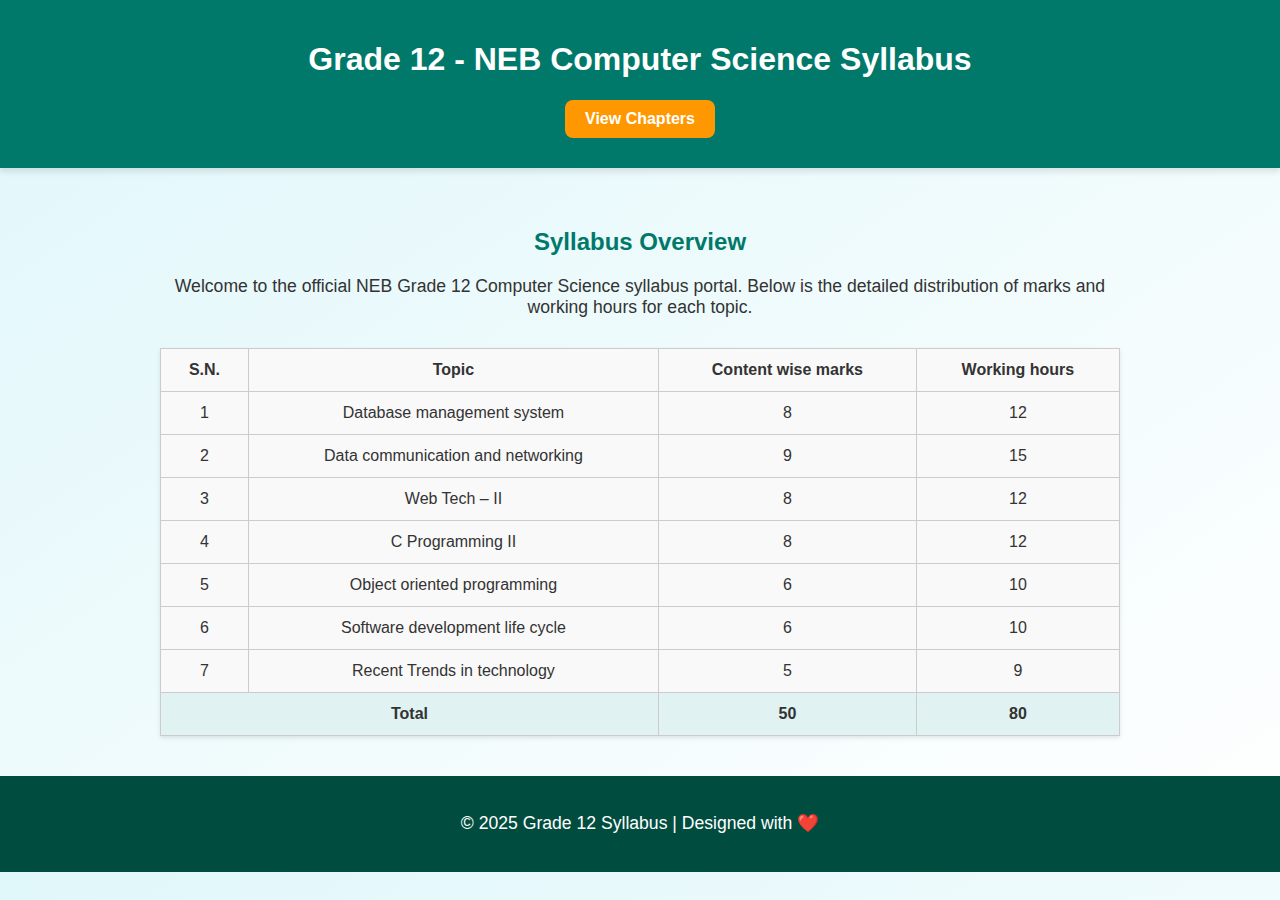
<file: index.html>
<!DOCTYPE html>
<html lang="en">
<head>
    <meta charset="UTF-8">
    <meta name="viewport" content="width=device-width, initial-scale=1.0">
    <title>Grade 12 - NEB Syllabus</title>
    <link rel="stylesheet" href="style.css">
</head>
<body>
    <header>
        <h1>Grade 12 - NEB Computer Science Syllabus</h1>
        <button id="toggleNavBtn">View Chapters</button>
    
        <nav id="mainNav" class="hidden">
            <ul>
                <li><a href="dbms.html">Database Management System</a></li>
                <li><a href="#networking">Data Communication and Networking</a></li>
                <li><a href="#webtech">Web Tech - II</a></li>
                <li><a href="#cprog">C Programming II</a></li>
                <li><a href="#oop">Object Oriented Programming</a></li>
                <li><a href="#sdlc">Software Development Life Cycle</a></li>
                <li><a href="#trends">Recent Trends in Technology</a></li>
            </ul>
        </nav>
    </header>
    

    <main>
        <section id="home">
            <h2>Syllabus Overview</h2>
            <p>Welcome to the official NEB Grade 12 Computer Science syllabus portal. Below is the detailed distribution of marks and working hours for each topic.</p>
            <table>
                <thead>
                    <tr>
                        <th>S.N.</th>
                        <th>Topic</th>
                        <th>Content wise marks</th>
                        <th>Working hours</th>
                    </tr>
                </thead>
                <tbody>
                    <tr><td>1</td><td>Database management system</td><td>8</td><td>12</td></tr>
                    <tr><td>2</td><td>Data communication and networking</td><td>9</td><td>15</td></tr>
                    <tr><td>3</td><td>Web Tech – II</td><td>8</td><td>12</td></tr>
                    <tr><td>4</td><td>C Programming II</td><td>8</td><td>12</td></tr>
                    <tr><td>5</td><td>Object oriented programming</td><td>6</td><td>10</td></tr>
                    <tr><td>6</td><td>Software development life cycle</td><td>6</td><td>10</td></tr>
                    <tr><td>7</td><td>Recent Trends in technology</td><td>5</td><td>9</td></tr>
                    <tr class="highlight"><td colspan="2">Total</td><td>50</td><td>80</td></tr>
                </tbody>
            </table>
        </section>
    </main>

    <footer>
        <p>&copy; 2025 Grade 12 Syllabus | Designed with ❤️</p>
    </footer>
    <script>
        document.addEventListener("DOMContentLoaded", function () {
            const toggleBtn = document.getElementById("toggleNavBtn");
            const nav = document.getElementById("mainNav");
    
            toggleBtn.addEventListener("click", () => {
                nav.classList.toggle("hidden");
                toggleBtn.textContent = nav.classList.contains("hidden") ? "View Chapters" : "Hide Chapters";
            });
        });
    </script>
    
    
</body>
</html>
</file>
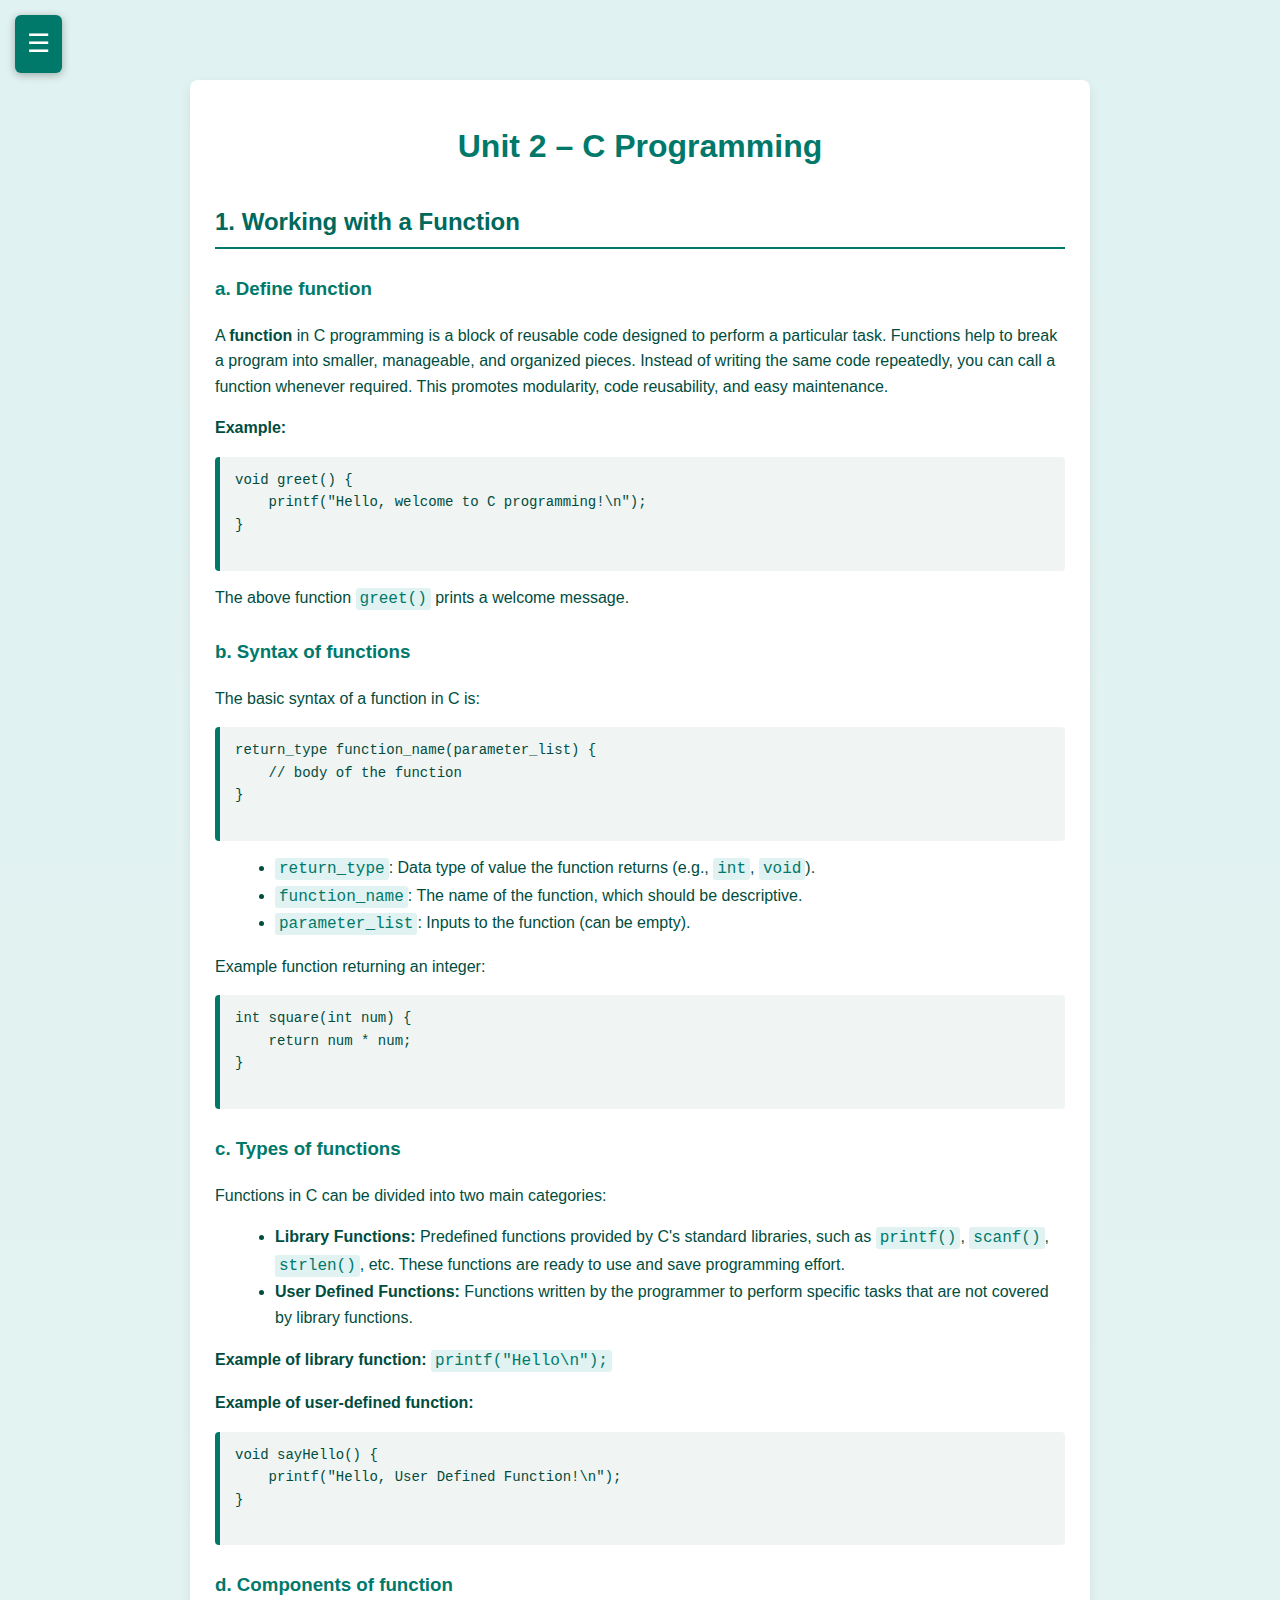
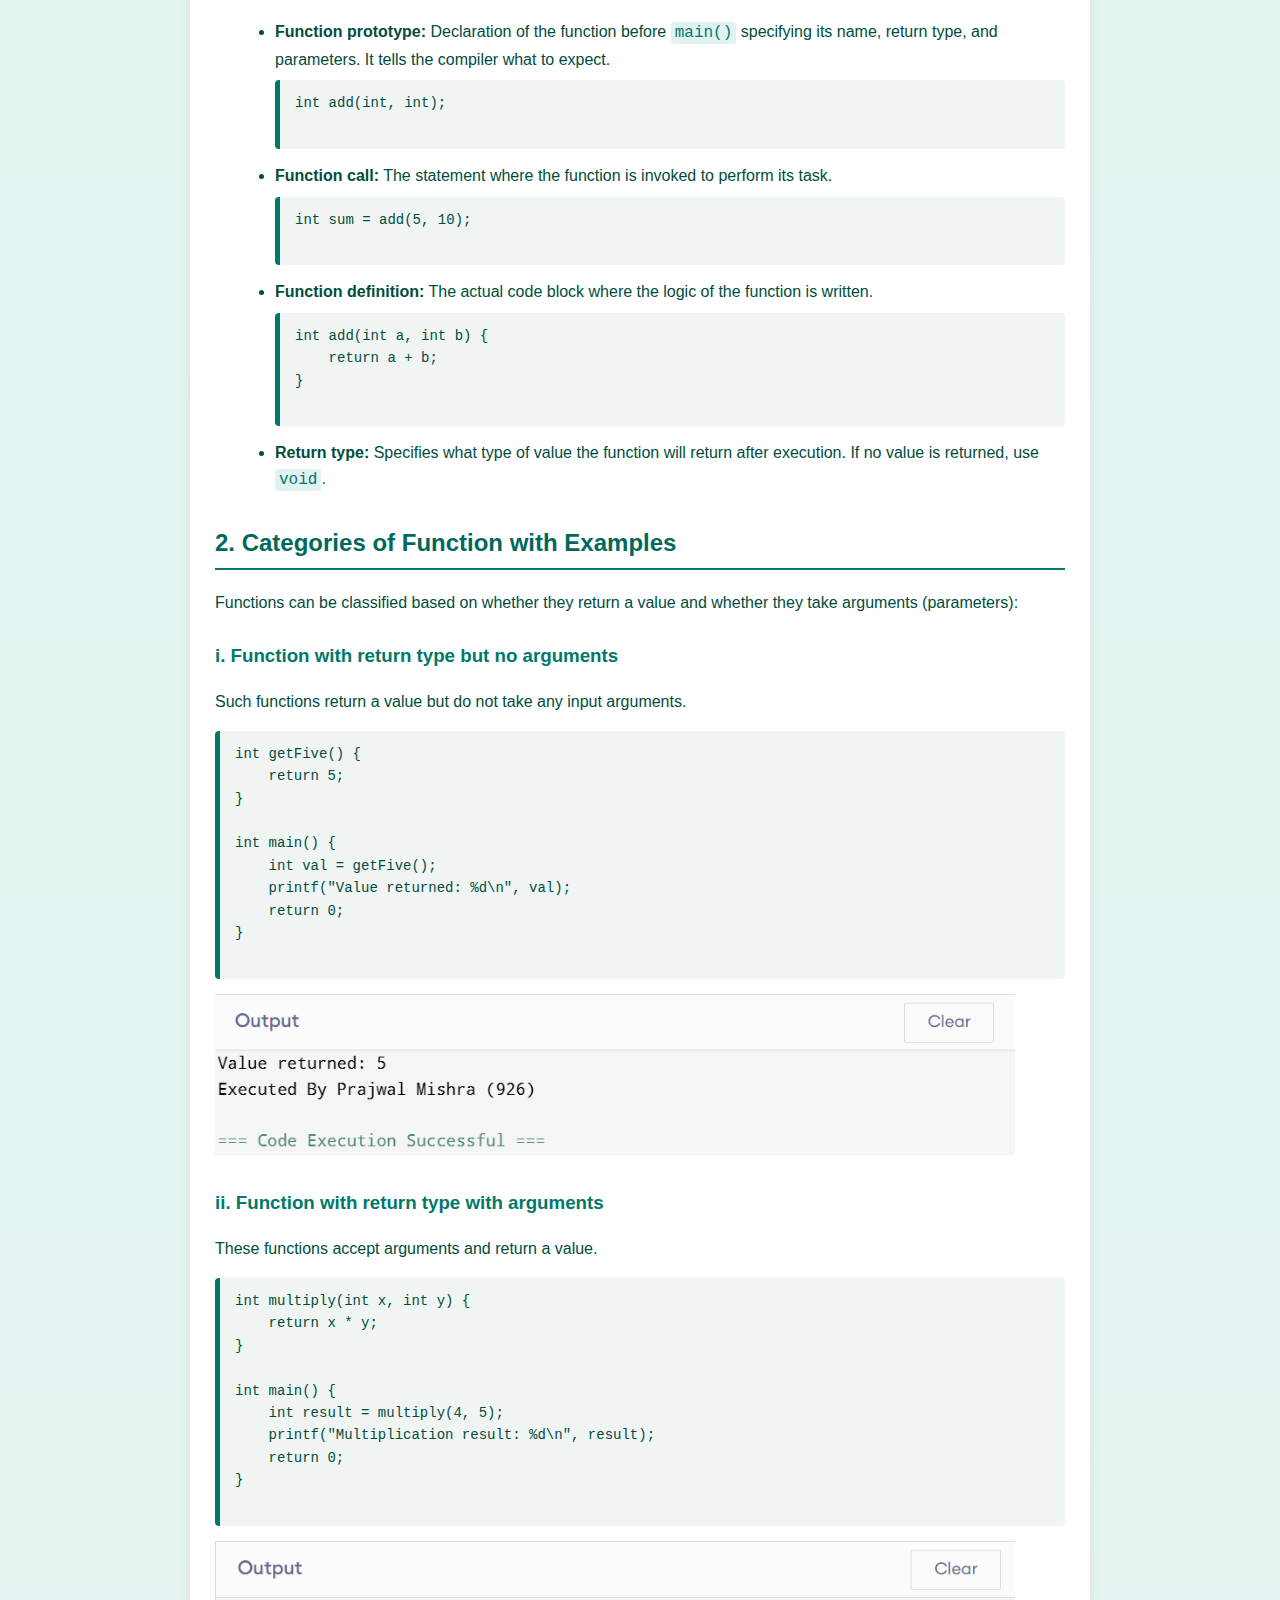
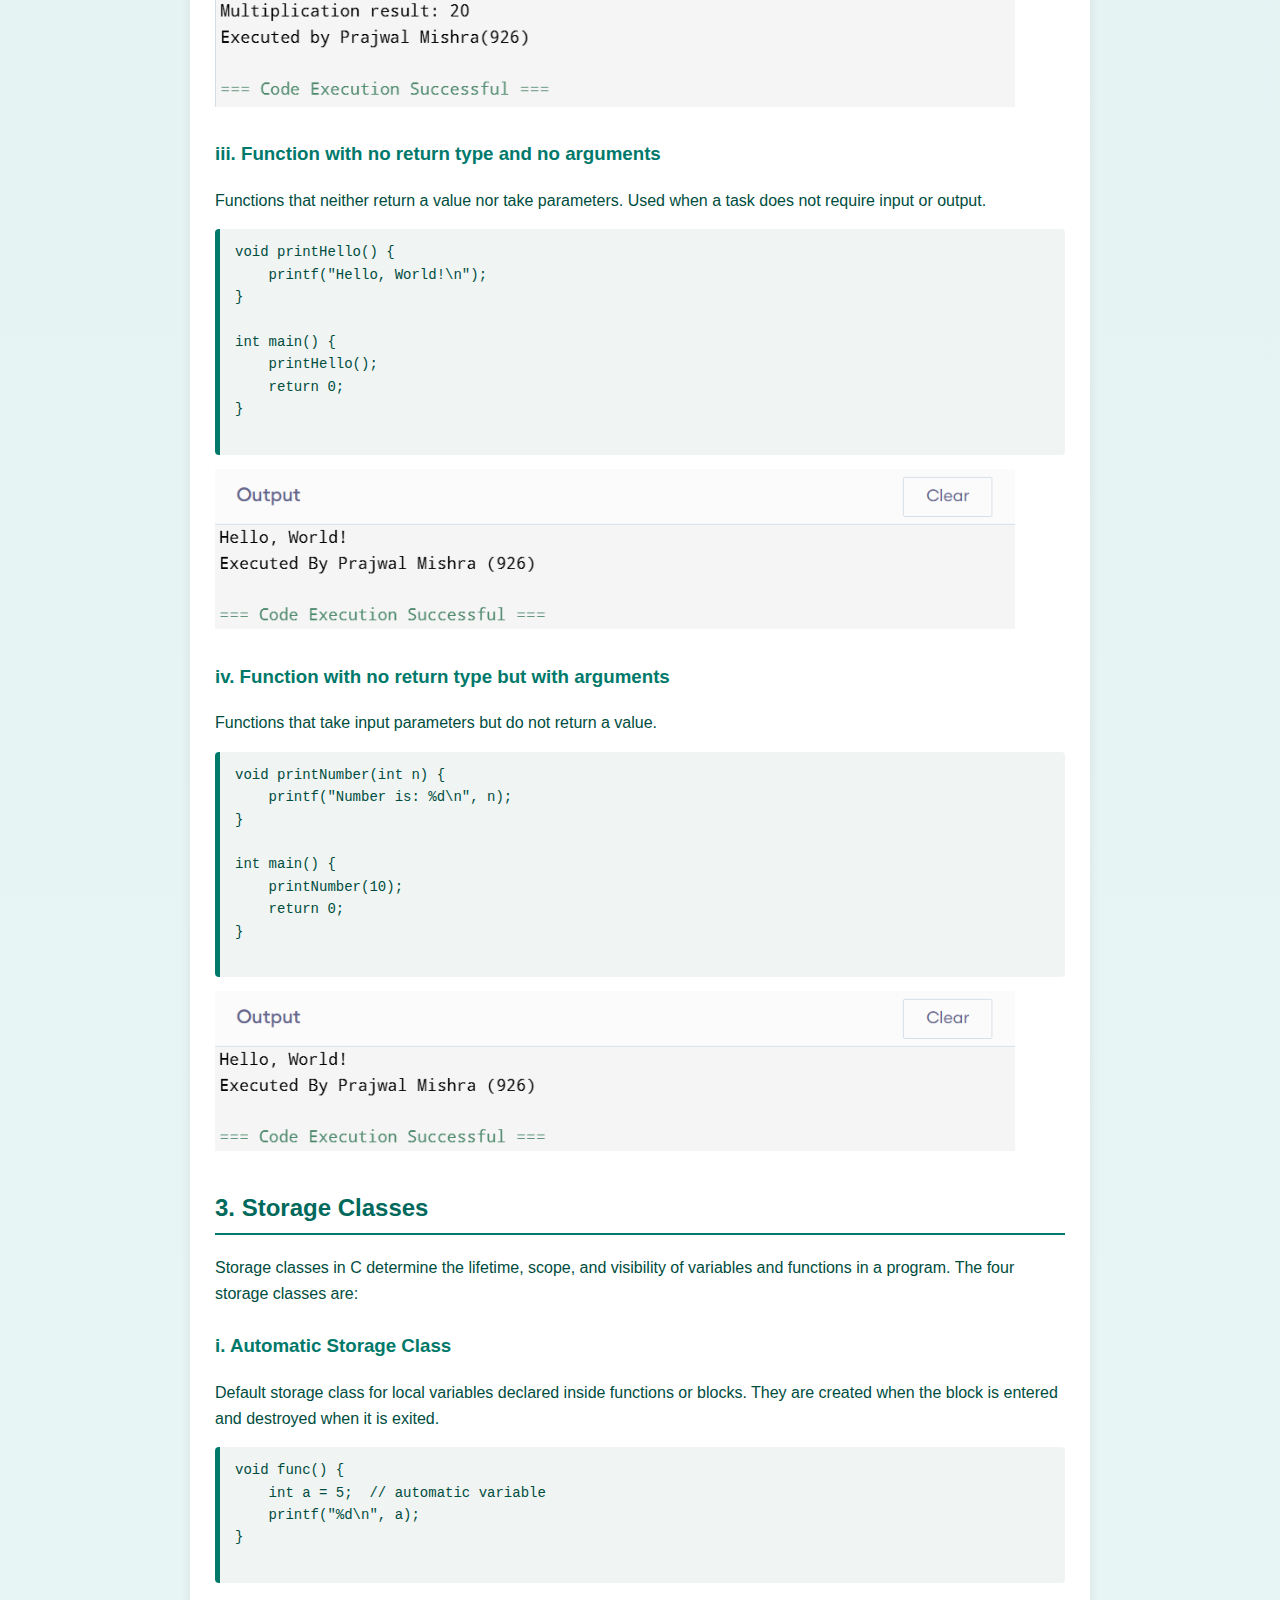
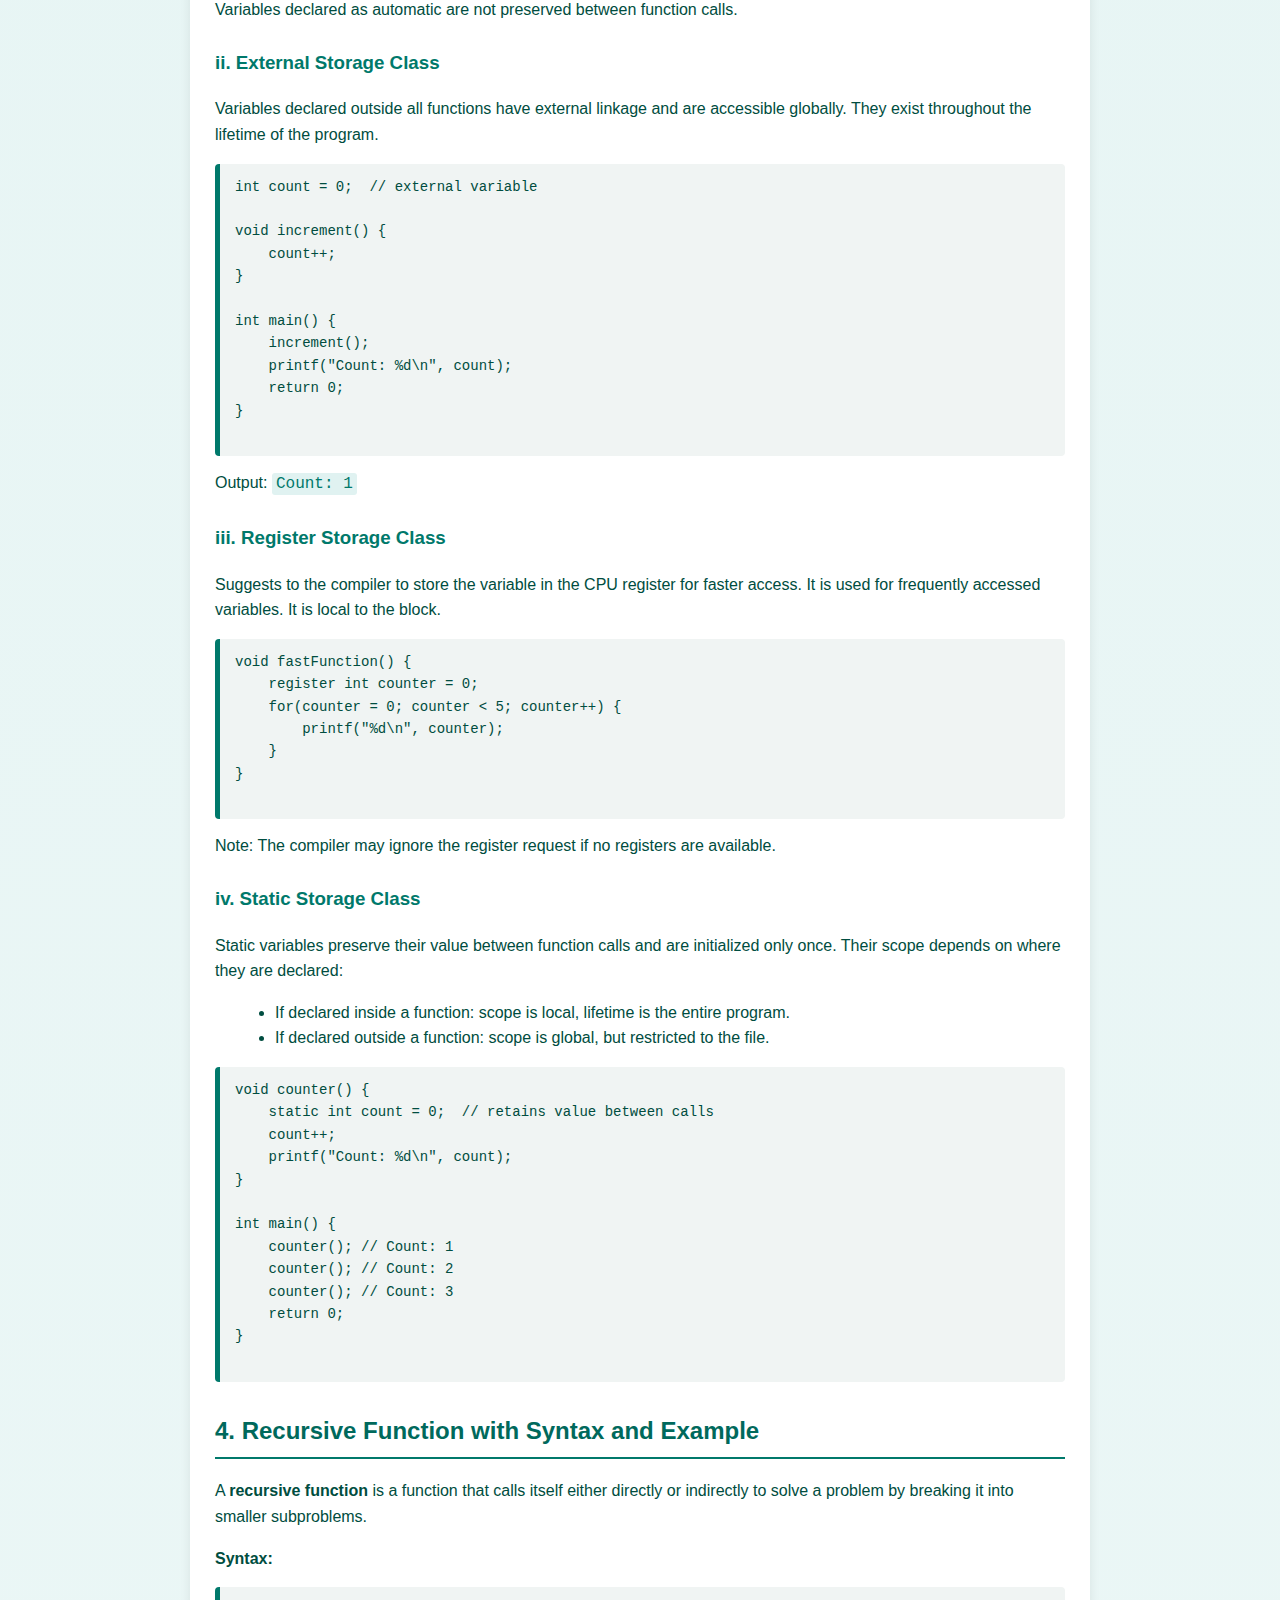
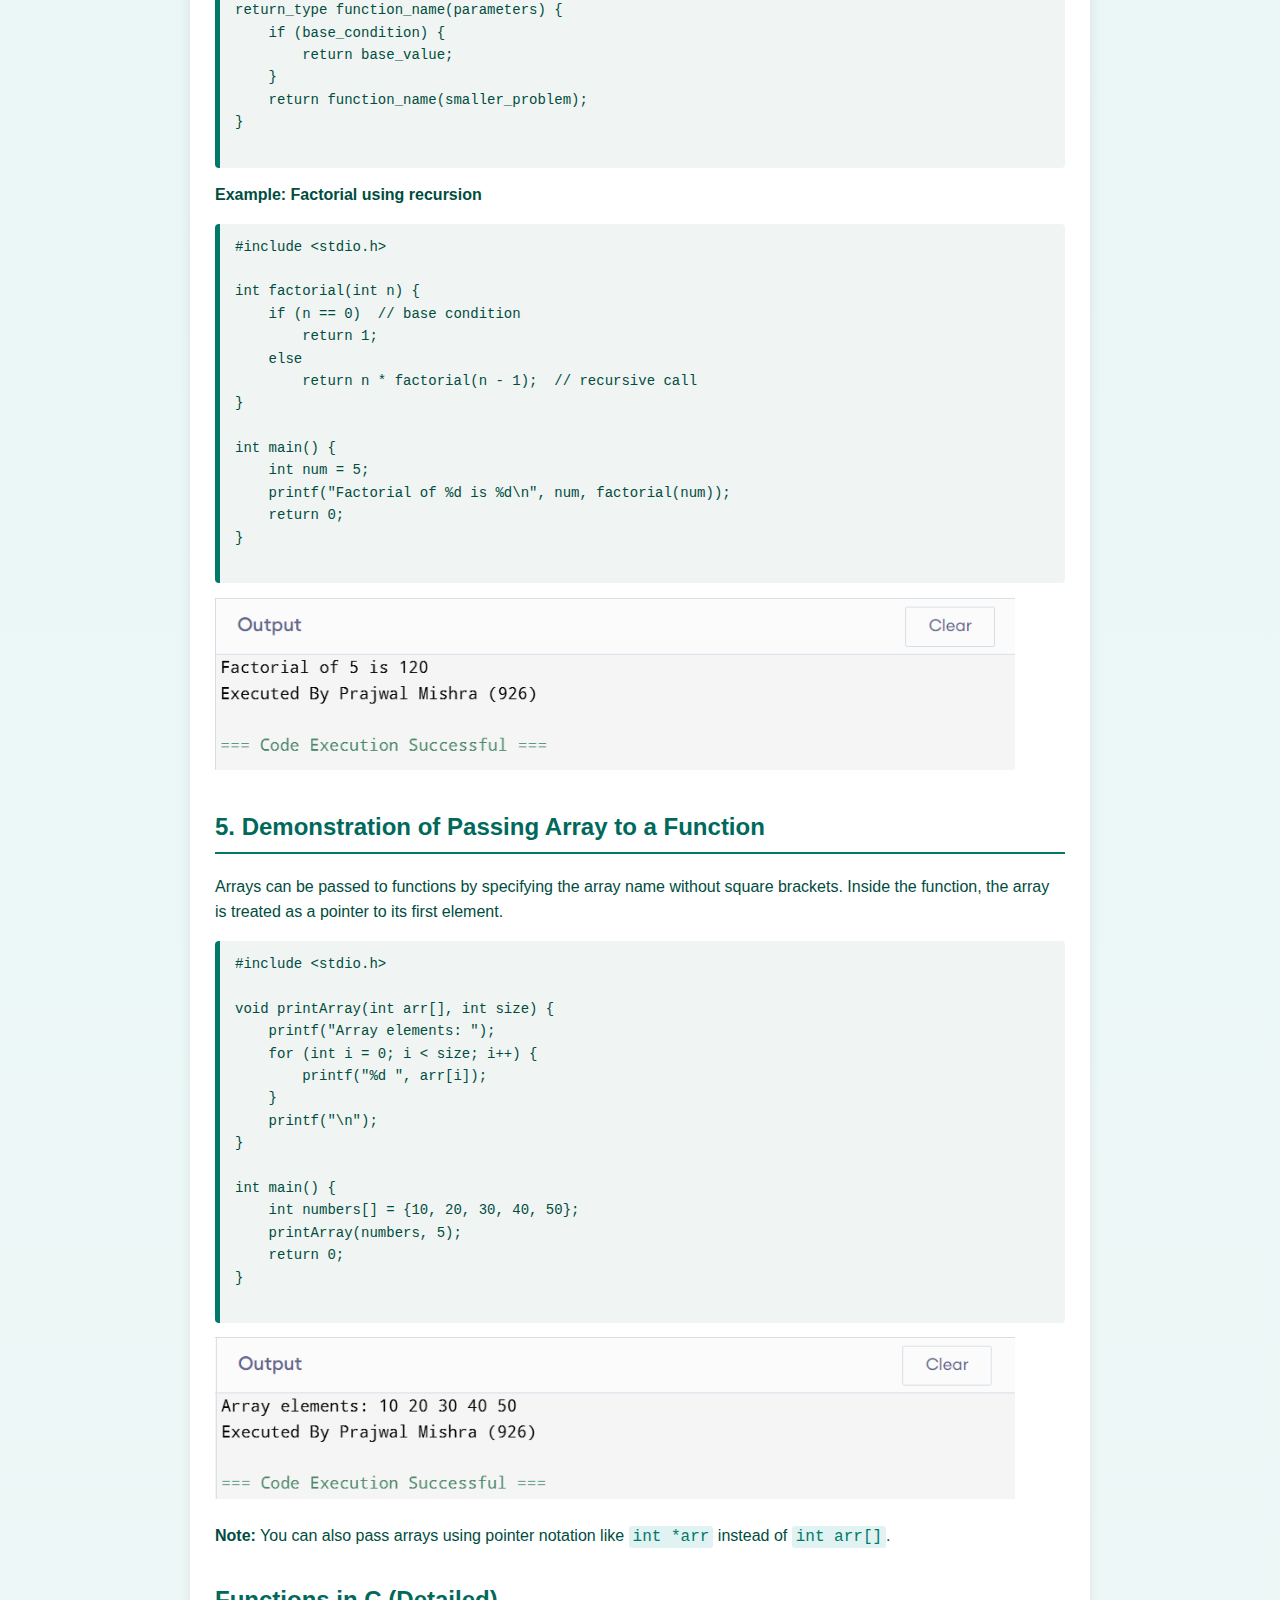
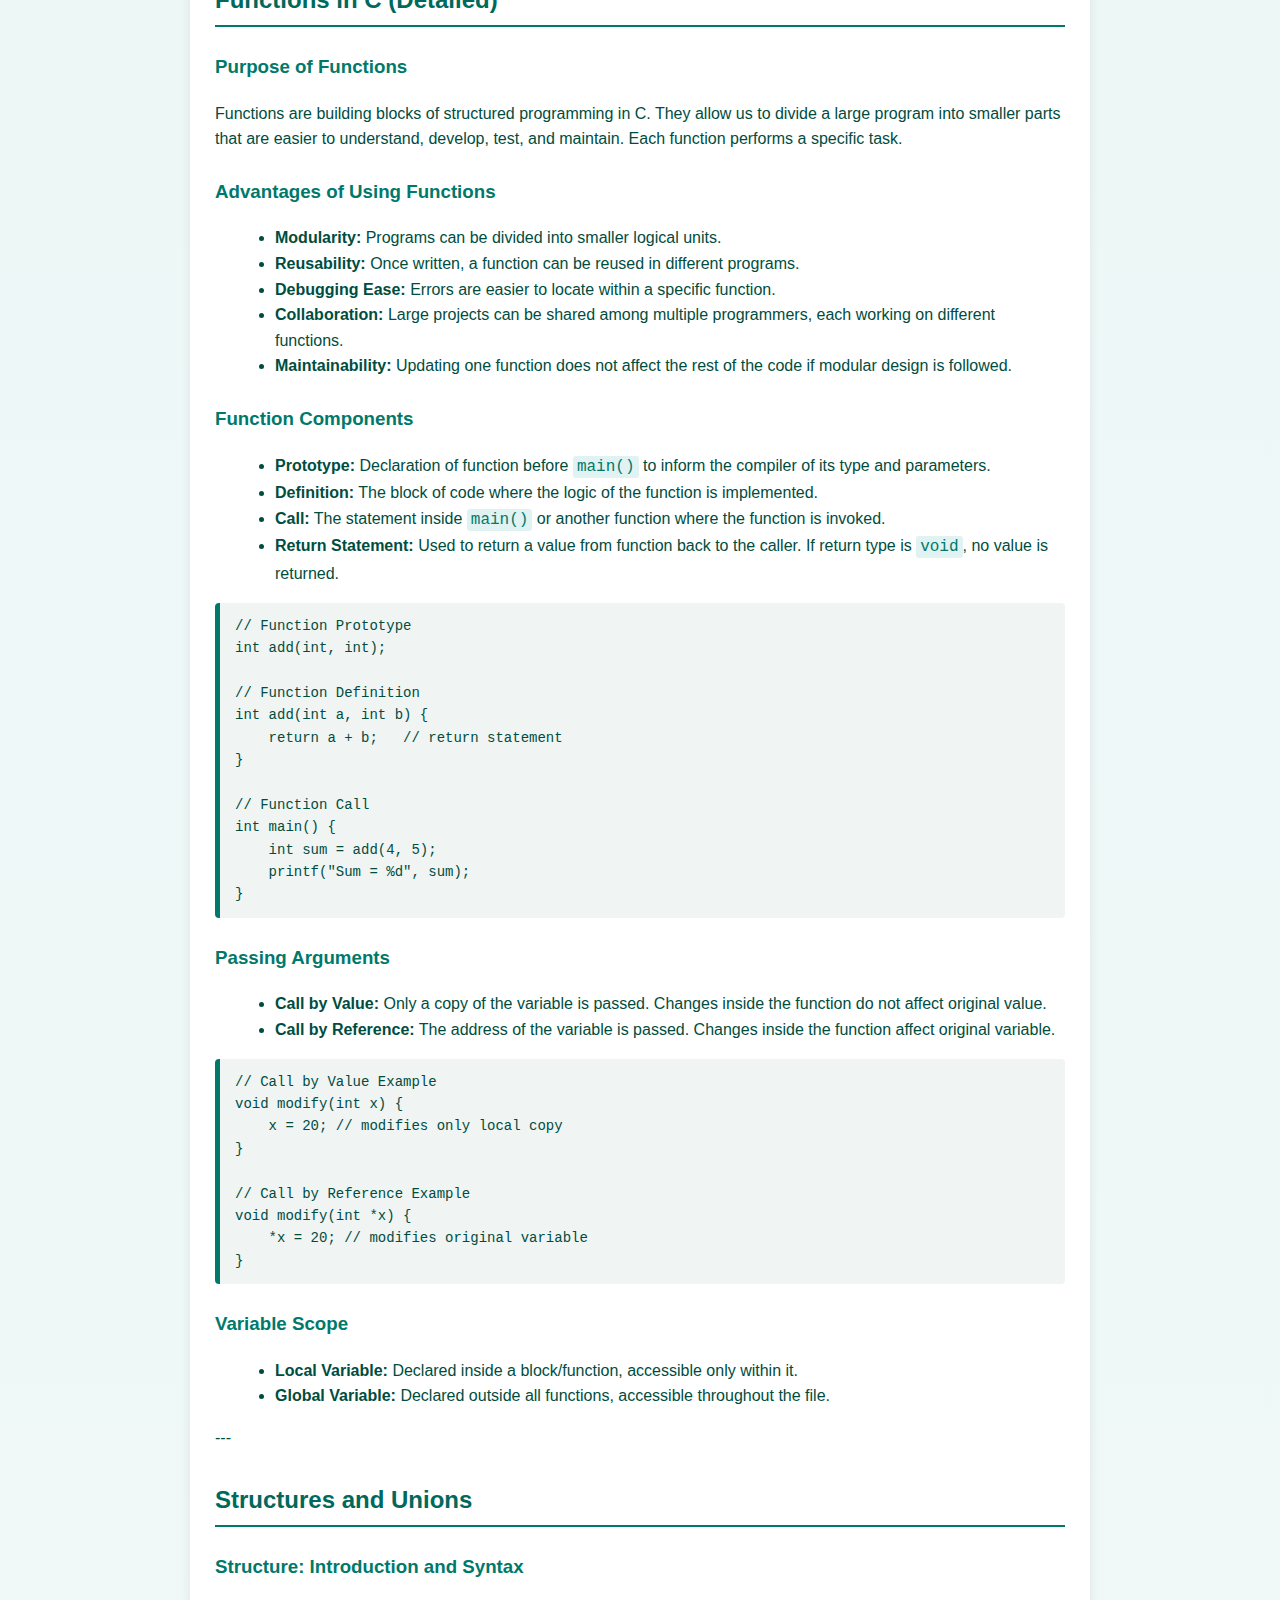
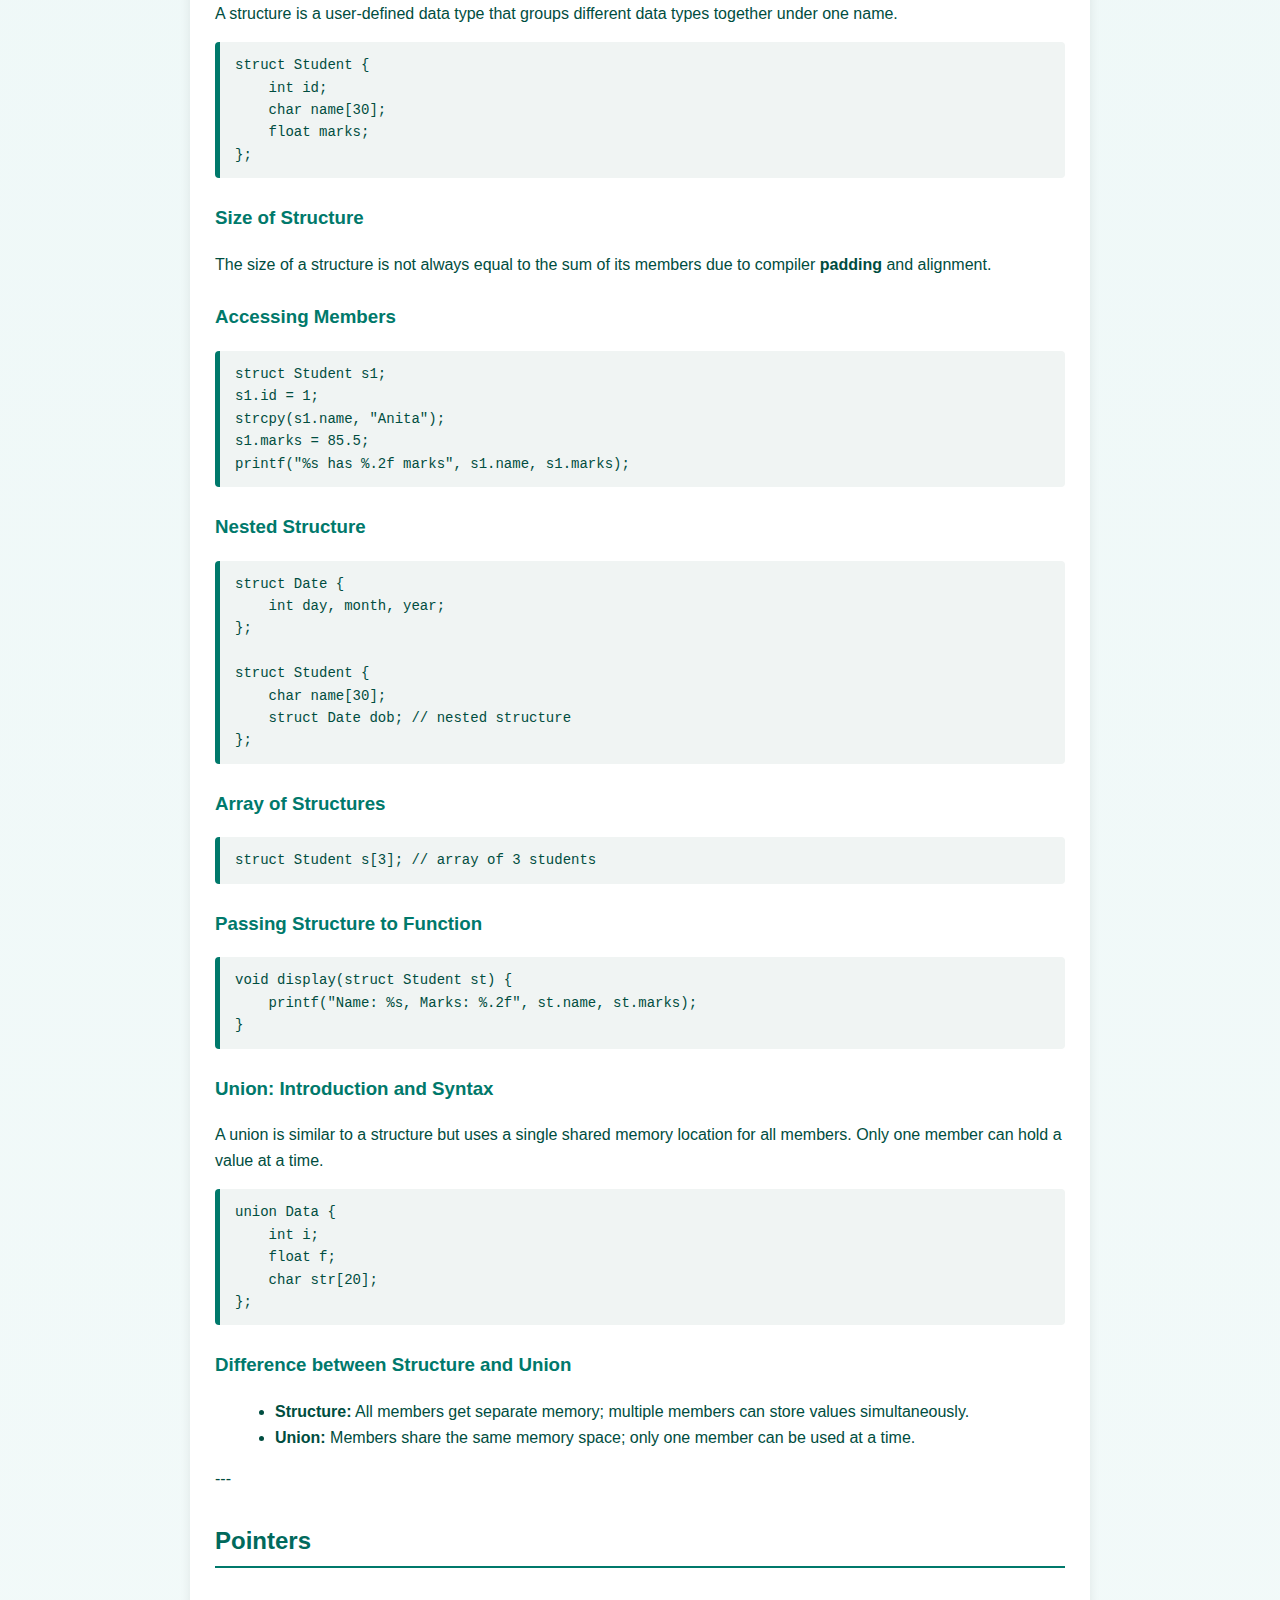
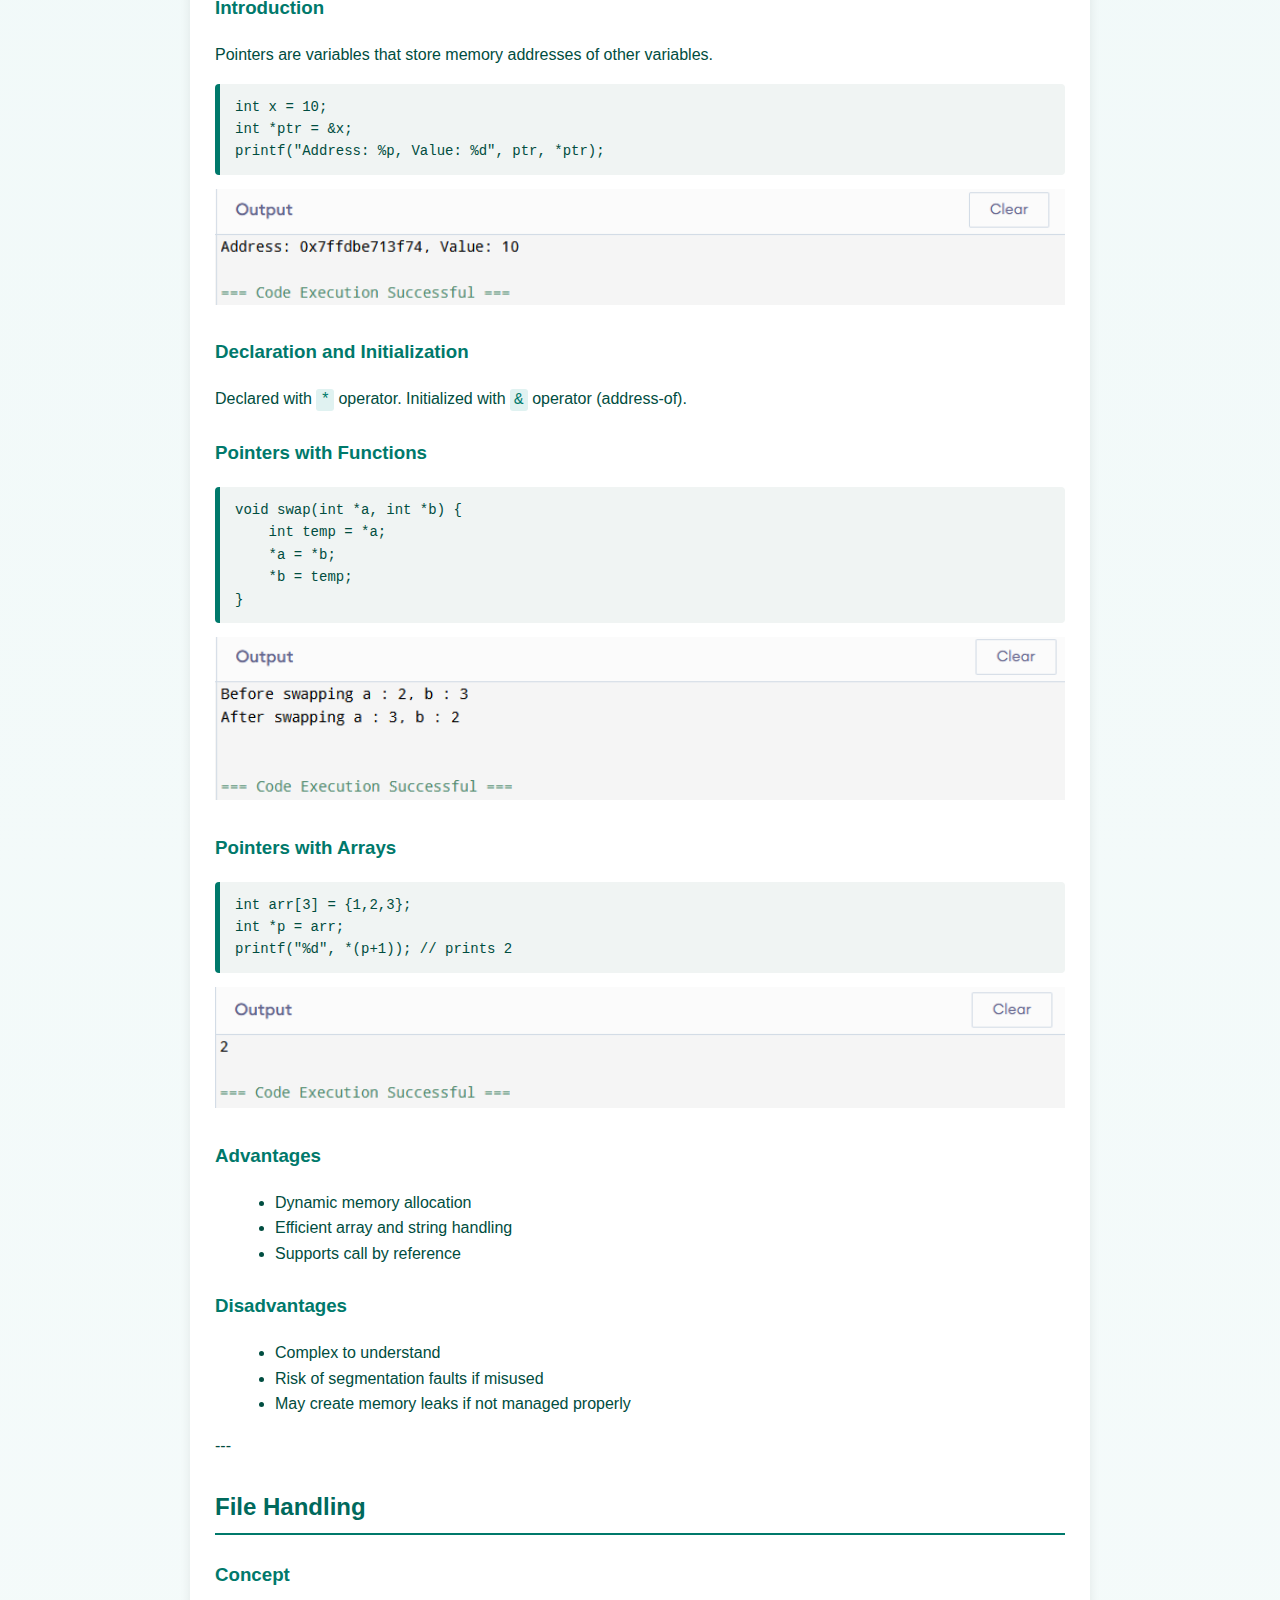
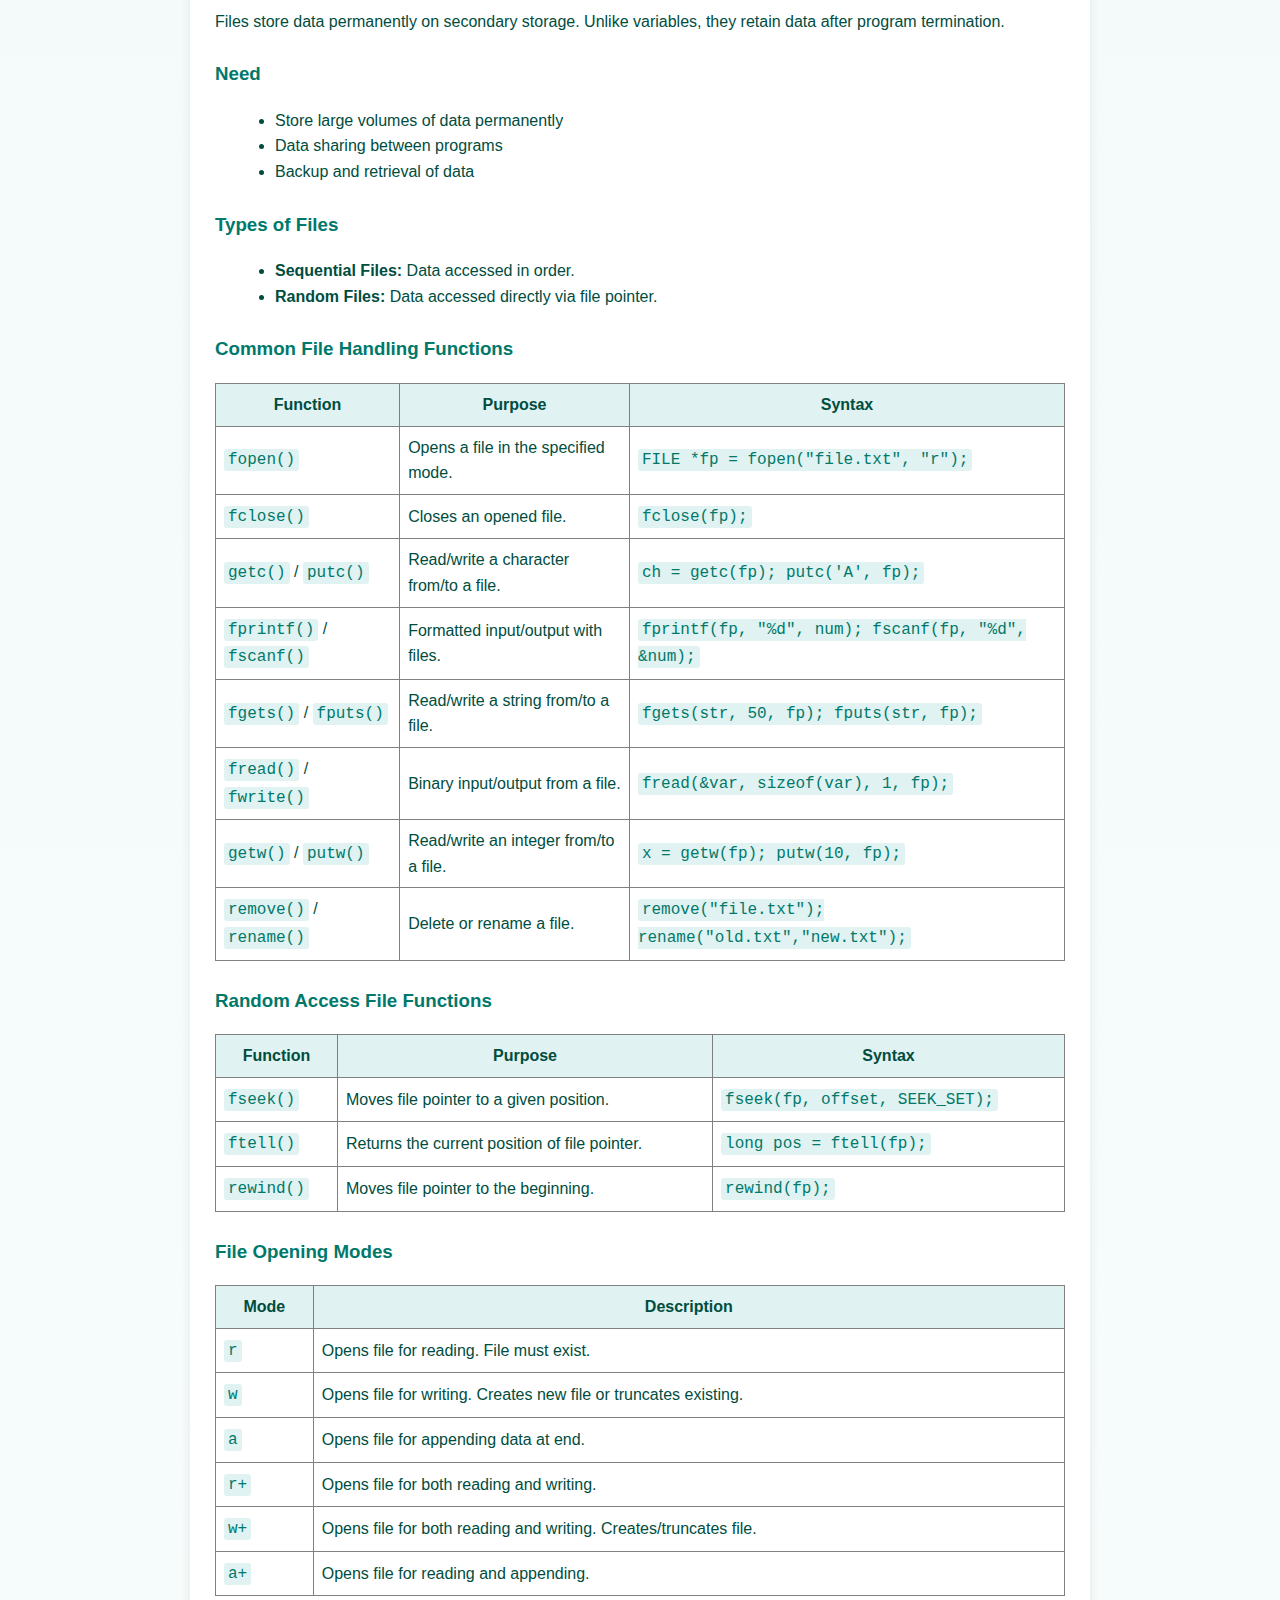
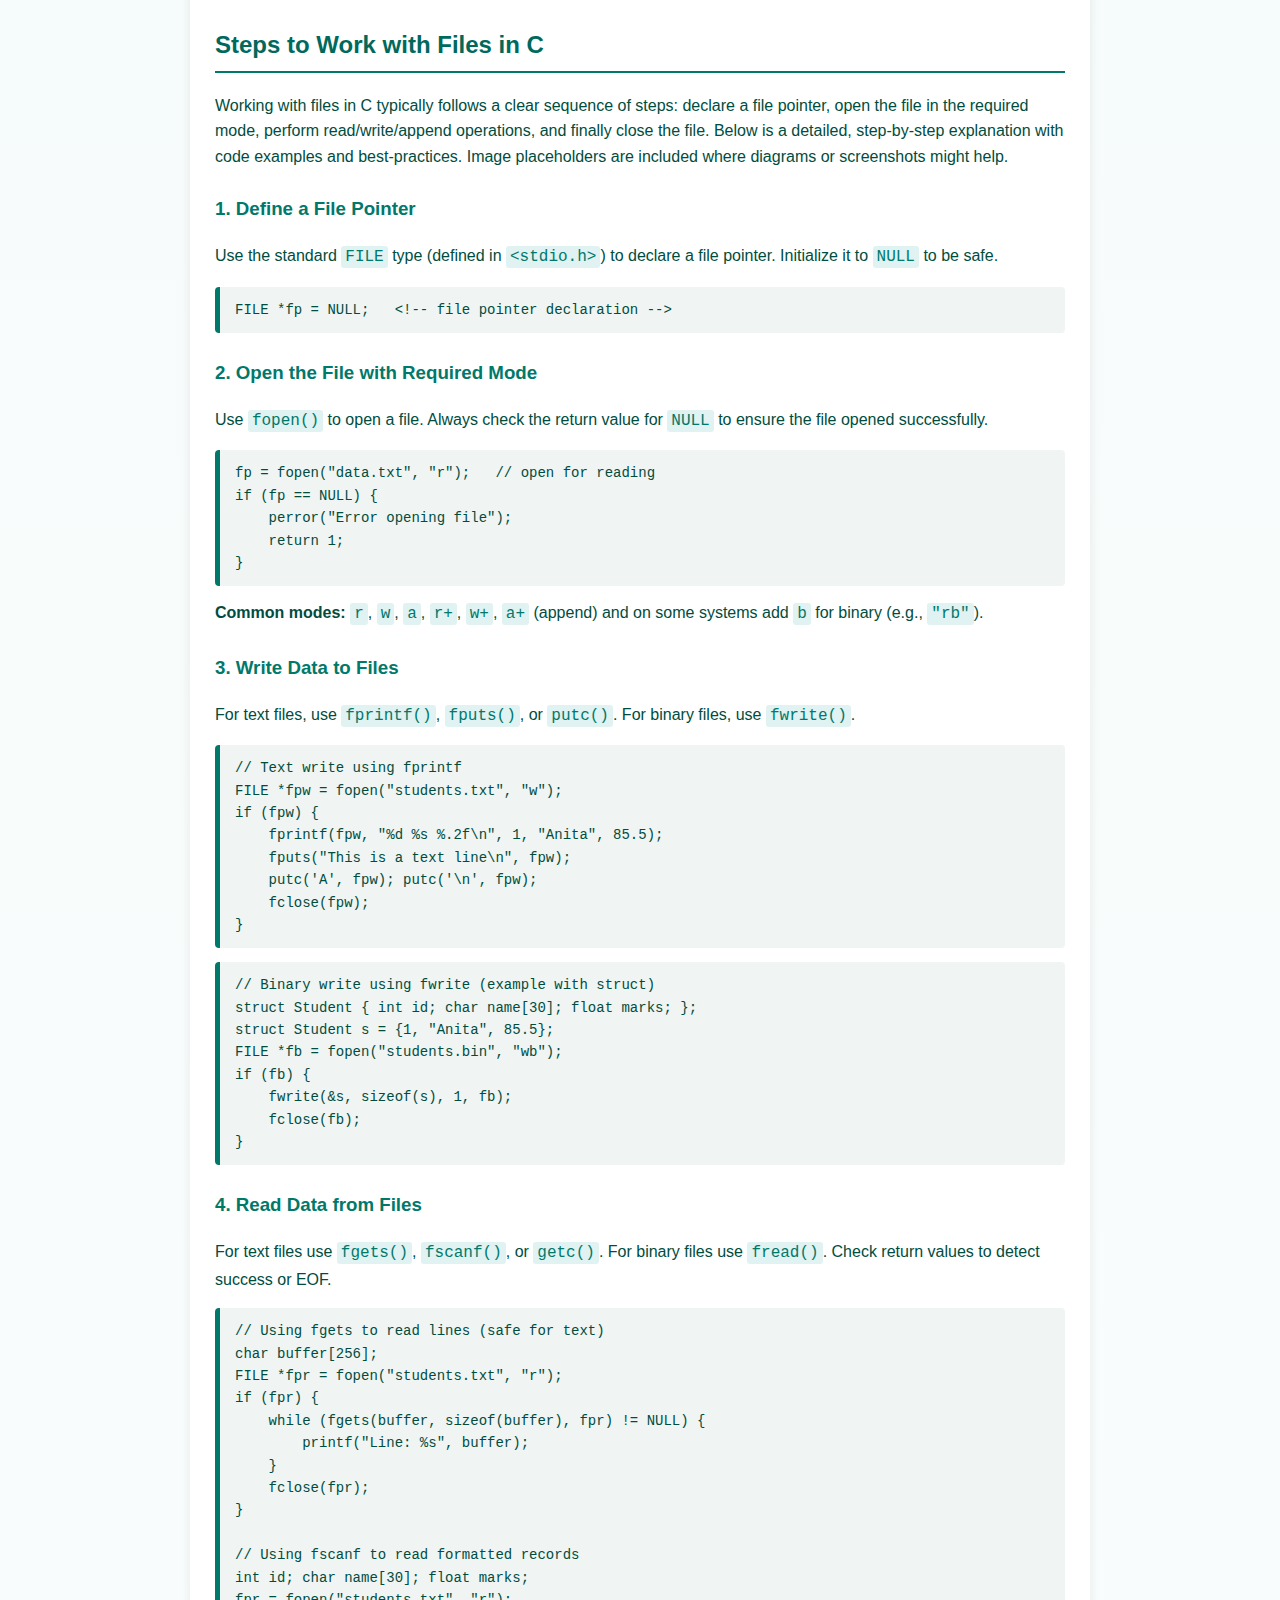
<file: c.html>
<!DOCTYPE html>
<html lang="en">
<head>
  <meta charset="UTF-8" />
  <meta name="viewport" content="width=device-width, initial-scale=1" />
  <title>Unit 2 – C Programming - Grade 12 NEB Syllabus</title>
  <style>
    * {
      box-sizing: border-box;
    }
    body {
      font-family: 'Segoe UI', Tahoma, Geneva, Verdana, sans-serif;
      background: linear-gradient(to bottom, #e0f2f1, #ffffff);
      margin: 0;
      padding: 0;
      color: #004d40;
      line-height: 1.6;
    }

    .container {
      max-width: 900px;
      margin: 80px auto 40px;
      padding: 20px 25px;
      background: #ffffff;
      border-radius: 8px;
      box-shadow: 0 4px 12px rgba(0,0,0,0.08);
    }

    .sidebar-toggle {
      position: fixed;
      top: 15px;
      left: 15px;
      font-size: 26px;
      background: #00796b;
      color: white;
      padding: 8px 12px;
      border-radius: 6px;
      cursor: pointer;
      z-index: 200;
      box-shadow: 0 2px 8px rgba(0,0,0,0.3);
    }

    .sidebar {
      position: fixed;
      top: 0;
      left: -260px;
      width: 240px;
      height: 100%;
      background: #004d40;
      color: white;
      padding-top: 60px;
      display: flex;
      flex-direction: column;
      gap: 10px;
      transition: left 0.3s ease-in-out;
      z-index: 150;
      overflow-y: auto;
      max-height: 100vh;
    }

    .sidebar a {
      color: white;
      padding: 12px 20px;
      text-decoration: none;
      font-weight: bold;
      transition: background 0.2s;
    }

    .sidebar a:hover {
      background: #00695c;
    }

    .sidebar.open {
      left: 0;
    }

    body.sidebar-active .container {
      margin-left: 250px;
      transition: margin 0.3s;
    }

    h1 {
      color: #00796b;
      text-align: center;
      margin-bottom: 30px;
      user-select: none;
    }

    h2 {
      margin-top: 30px;
      border-bottom: 2px solid #00796b;
      padding-bottom: 6px;
      color: #00695c;
    }

    h3 {
      color: #00796b;
      margin-top: 25px;
    }

    p, ul {
      font-size: 16px;
      margin-top: 8px;
    }

    ul {
      margin-left: 20px;
      list-style-type: disc;
    }

    pre {
      background: #f0f4f3;
      border-left: 5px solid #00796b;
      padding: 12px 15px;
      overflow-x: auto;
      border-radius: 4px;
      font-family: 'Courier New', Courier, monospace;
      font-size: 14px;
      margin-top: 8px;
    }

    code {
      background-color: #e0f2f1;
      padding: 2px 4px;
      border-radius: 3px;
      font-family: 'Courier New', Courier, monospace;
      color: #00796b;
    }
  </style>
</head>
<body>

<div class="sidebar-toggle" onclick="toggleSidebar()">☰</div>

<aside id="sidebar" class="sidebar">
  <a style="font-family: 'Courier New', Courier, monospace; color: skyblue; font-size: 24px; text-align: center;" href="index.html" class="sidebar-link">← Return to Home</a>

  <!-- Functions Section -->
  <a href="#working-with-function" class="sidebar-link">Working with a Function</a>
  <a href="#categories-of-function" class="sidebar-link">Categories of Function</a>
  <a href="#function-details" class="sidebar-link">Purpose, Components & Return</a>
  <a href="#storage-classes" class="sidebar-link">Storage Classes</a>
  <a href="#recursive-function" class="sidebar-link">Recursive Function</a>
  <a href="#array-to-function" class="sidebar-link">Passing Array to Function</a>

  <!-- Structures and Unions -->
  <a href="#structure-union" class="sidebar-link">Structures & Unions</a>

  <!-- Pointers -->
  <a href="#pointers" class="sidebar-link">Pointers</a>

  <!-- File Handling -->
  <a href="#file-handling" class="sidebar-link">File Handling Functions</a>
  <a href="#file-steps" class="sidebar-link">Steps to Work with Files</a>

  <!-- Typedef -->
  <a href="#typedef" class="sidebar-link">Typedef Keyword</a>

  <!-- Past Questions -->
  <a href="#past-questions" class="sidebar-link">Past Year Questions</a>
</aside>


<div class="container">
  <h1>Unit 2 – C Programming</h1>

  <h2 id="working-with-function">1. Working with a Function</h2>

  <h3>a. Define function</h3>
  <p>
    A <strong>function</strong> in C programming is a block of reusable code designed to perform a particular task. Functions help to break a program into smaller, manageable, and organized pieces. Instead of writing the same code repeatedly, you can call a function whenever required. This promotes modularity, code reusability, and easy maintenance.
  </p>
  <p><strong>Example:</strong></p>
  <pre>
void greet() {
    printf("Hello, welcome to C programming!\n");
}
  </pre>
  <p>The above function <code>greet()</code> prints a welcome message.</p>

  <h3>b. Syntax of functions</h3>
  <p>The basic syntax of a function in C is:</p>
  <pre>
return_type function_name(parameter_list) {
    // body of the function
}
  </pre>
  <ul>
    <li><code>return_type</code>: Data type of value the function returns (e.g., <code>int</code>, <code>void</code>).</li>
    <li><code>function_name</code>: The name of the function, which should be descriptive.</li>
    <li><code>parameter_list</code>: Inputs to the function (can be empty).</li>
  </ul>
  <p>Example function returning an integer:</p>
  <pre>
int square(int num) {
    return num * num;
}
  </pre>

  <h3>c. Types of functions</h3>
  <p>Functions in C can be divided into two main categories:</p>
  <ul>
    <li><strong>Library Functions:</strong> Predefined functions provided by C's standard libraries, such as <code>printf()</code>, <code>scanf()</code>, <code>strlen()</code>, etc. These functions are ready to use and save programming effort.</li>
    <li><strong>User Defined Functions:</strong> Functions written by the programmer to perform specific tasks that are not covered by library functions.</li>
  </ul>
  <p><strong>Example of library function:</strong> <code>printf("Hello\n");</code></p>
  <p><strong>Example of user-defined function:</strong></p>
  <pre>
void sayHello() {
    printf("Hello, User Defined Function!\n");
}
  </pre>

  <h3>d. Components of function</h3>
  <ul>
    <li><strong>Function prototype:</strong> Declaration of the function before <code>main()</code> specifying its name, return type, and parameters. It tells the compiler what to expect.</li>
    <pre>
int add(int, int);
    </pre>
    <li><strong>Function call:</strong> The statement where the function is invoked to perform its task.</li>
    <pre>
int sum = add(5, 10);
    </pre>
    <li><strong>Function definition:</strong> The actual code block where the logic of the function is written.</li>
    <pre>
int add(int a, int b) {
    return a + b;
}
    </pre>
    <li><strong>Return type:</strong> Specifies what type of value the function will return after execution. If no value is returned, use <code>void</code>.</li>
  </ul>

  <h2 id="categories-of-function">2. Categories of Function with Examples</h2>

  <p>Functions can be classified based on whether they return a value and whether they take arguments (parameters):</p>

  <h3>i. Function with return type but no arguments</h3>
  <p>Such functions return a value but do not take any input arguments.</p>
  <pre>
int getFive() {
    return 5;
}

int main() {
    int val = getFive();
    printf("Value returned: %d\n", val);
    return 0;
}
  </pre>
  <p>
    <img style="width: 800px;" src="c1.png">
  </code></p>

  <h3>ii. Function with return type with arguments</h3>
  <p>These functions accept arguments and return a value.</p>
  <pre>
int multiply(int x, int y) {
    return x * y;
}

int main() {
    int result = multiply(4, 5);
    printf("Multiplication result: %d\n", result);
    return 0;
}
  </pre>
  <p><img style="width: 800px;" src="c2.png"></code></p>

  <h3>iii. Function with no return type and no arguments</h3>
  <p>Functions that neither return a value nor take parameters. Used when a task does not require input or output.</p>
  <pre>
void printHello() {
    printf("Hello, World!\n");
}

int main() {
    printHello();
    return 0;
}
  </pre>
  <p><img style="width: 800px;" src="c3.png"></code></p>

  <h3>iv. Function with no return type but with arguments</h3>
  <p>Functions that take input parameters but do not return a value.</p>
  <pre>
void printNumber(int n) {
    printf("Number is: %d\n", n);
}

int main() {
    printNumber(10);
    return 0;
}
  </pre>
  <p><img style="width: 800px;" src="c4.png"></code></p>

  <h2 id="storage-classes">3. Storage Classes</h2>

  <p>Storage classes in C determine the lifetime, scope, and visibility of variables and functions in a program. The four storage classes are:</p>

  <h3>i. Automatic Storage Class</h3>
  <p>Default storage class for local variables declared inside functions or blocks. They are created when the block is entered and destroyed when it is exited.</p>
  <pre>
void func() {
    int a = 5;  // automatic variable
    printf("%d\n", a);
}
  </pre>
  <p>Variables declared as automatic are not preserved between function calls.</p>

  <h3>ii. External Storage Class</h3>
  <p>Variables declared outside all functions have external linkage and are accessible globally. They exist throughout the lifetime of the program.</p>
  <pre>
int count = 0;  // external variable

void increment() {
    count++;
}

int main() {
    increment();
    printf("Count: %d\n", count);
    return 0;
}
  </pre>
  <p>Output: <code>Count: 1</code></p>

  <h3>iii. Register Storage Class</h3>
  <p>Suggests to the compiler to store the variable in the CPU register for faster access. It is used for frequently accessed variables. It is local to the block.</p>
  <pre>
void fastFunction() {
    register int counter = 0;
    for(counter = 0; counter < 5; counter++) {
        printf("%d\n", counter);
    }
}
  </pre>
  <p>Note: The compiler may ignore the register request if no registers are available.</p>

  <h3>iv. Static Storage Class</h3>
  <p>Static variables preserve their value between function calls and are initialized only once. Their scope depends on where they are declared:</p>
  <ul>
    <li>If declared inside a function: scope is local, lifetime is the entire program.</li>
    <li>If declared outside a function: scope is global, but restricted to the file.</li>
  </ul>
  <pre>
void counter() {
    static int count = 0;  // retains value between calls
    count++;
    printf("Count: %d\n", count);
}

int main() {
    counter(); // Count: 1
    counter(); // Count: 2
    counter(); // Count: 3
    return 0;
}
  </pre>

  <h2 id="recursive-function">4. Recursive Function with Syntax and Example</h2>

  <p>A <strong>recursive function</strong> is a function that calls itself either directly or indirectly to solve a problem by breaking it into smaller subproblems.</p>

  <p><strong>Syntax:</strong></p>
  <pre>
return_type function_name(parameters) {
    if (base_condition) {
        return base_value;
    }
    return function_name(smaller_problem);
}
  </pre>

  <p><strong>Example: Factorial using recursion</strong></p>
  <pre>
#include &lt;stdio.h&gt;

int factorial(int n) {
    if (n == 0)  // base condition
        return 1;
    else
        return n * factorial(n - 1);  // recursive call
}

int main() {
    int num = 5;
    printf("Factorial of %d is %d\n", num, factorial(num));
    return 0;
}
  </pre>
  <p><img style="width: 800px;" src="c5.png"></code></p>

  <h2 id="array-to-function">5. Demonstration of Passing Array to a Function</h2>

  <p>Arrays can be passed to functions by specifying the array name without square brackets. Inside the function, the array is treated as a pointer to its first element.</p>

  <pre>
#include &lt;stdio.h&gt;

void printArray(int arr[], int size) {
    printf("Array elements: ");
    for (int i = 0; i &lt; size; i++) {
        printf("%d ", arr[i]);
    }
    printf("\n");
}

int main() {
    int numbers[] = {10, 20, 30, 40, 50};
    printArray(numbers, 5);
    return 0;
}
  </pre>
  <p><img style="width: 800px;" src="c6.png"></code></p>

  <p><strong>Note:</strong> You can also pass arrays using pointer notation like <code>int *arr</code> instead of <code>int arr[]</code>.</p>

<h2 id="function-details">Functions in C (Detailed)</h2>

<h3>Purpose of Functions</h3>
<p>Functions are building blocks of structured programming in C. They allow us to divide a large program into smaller parts that are easier to understand, develop, test, and maintain. Each function performs a specific task.</p>

<h3>Advantages of Using Functions</h3>
<ul>
  <li><strong>Modularity:</strong> Programs can be divided into smaller logical units.</li>
  <li><strong>Reusability:</strong> Once written, a function can be reused in different programs.</li>
  <li><strong>Debugging Ease:</strong> Errors are easier to locate within a specific function.</li>
  <li><strong>Collaboration:</strong> Large projects can be shared among multiple programmers, each working on different functions.</li>
  <li><strong>Maintainability:</strong> Updating one function does not affect the rest of the code if modular design is followed.</li>
</ul>

<h3>Function Components</h3>
<ul>
  <li><strong>Prototype:</strong> Declaration of function before <code>main()</code> to inform the compiler of its type and parameters.</li>
  <li><strong>Definition:</strong> The block of code where the logic of the function is implemented.</li>
  <li><strong>Call:</strong> The statement inside <code>main()</code> or another function where the function is invoked.</li>
  <li><strong>Return Statement:</strong> Used to return a value from function back to the caller. If return type is <code>void</code>, no value is returned.</li>
</ul>

<pre>
// Function Prototype
int add(int, int);

// Function Definition
int add(int a, int b) {
    return a + b;   // return statement
}

// Function Call
int main() {
    int sum = add(4, 5);
    printf("Sum = %d", sum);
}
</pre>


<h3>Passing Arguments</h3>
<ul>
  <li><strong>Call by Value:</strong> Only a copy of the variable is passed. Changes inside the function do not affect original value.</li>
  <li><strong>Call by Reference:</strong> The address of the variable is passed. Changes inside the function affect original variable.</li>
</ul>

<pre>
// Call by Value Example
void modify(int x) {
    x = 20; // modifies only local copy
}

// Call by Reference Example
void modify(int *x) {
    *x = 20; // modifies original variable
}
</pre>


<h3>Variable Scope</h3>
<ul>
  <li><strong>Local Variable:</strong> Declared inside a block/function, accessible only within it.</li>
  <li><strong>Global Variable:</strong> Declared outside all functions, accessible throughout the file.</li>
</ul>

---

<h2 id="structure-union">Structures and Unions</h2>

<h3>Structure: Introduction and Syntax</h3>
<p>A structure is a user-defined data type that groups different data types together under one name.</p>
<pre>
struct Student {
    int id;
    char name[30];
    float marks;
};
</pre>

<h3>Size of Structure</h3>
<p>The size of a structure is not always equal to the sum of its members due to compiler <strong>padding</strong> and alignment.</p>

<h3>Accessing Members</h3>
<pre>
struct Student s1;
s1.id = 1;
strcpy(s1.name, "Anita");
s1.marks = 85.5;
printf("%s has %.2f marks", s1.name, s1.marks);
</pre>

<h3>Nested Structure</h3>
<pre>
struct Date {
    int day, month, year;
};

struct Student {
    char name[30];
    struct Date dob; // nested structure
};
</pre>

<h3>Array of Structures</h3>
<pre>
struct Student s[3]; // array of 3 students
</pre>

<h3>Passing Structure to Function</h3>
<pre>
void display(struct Student st) {
    printf("Name: %s, Marks: %.2f", st.name, st.marks);
}
</pre>


<h3>Union: Introduction and Syntax</h3>
<p>A union is similar to a structure but uses a single shared memory location for all members. Only one member can hold a value at a time.</p>
<pre>
union Data {
    int i;
    float f;
    char str[20];
};
</pre>

<h3>Difference between Structure and Union</h3>
<ul>
  <li><strong>Structure:</strong> All members get separate memory; multiple members can store values simultaneously.</li>
  <li><strong>Union:</strong> Members share the same memory space; only one member can be used at a time.</li>
</ul>

---

<h2 id="pointers">Pointers</h2>

<h3>Introduction</h3>
<p>Pointers are variables that store memory addresses of other variables.</p>
<pre>
int x = 10;
int *ptr = &x;
printf("Address: %p, Value: %d", ptr, *ptr);
</pre>

<img src="pointer1.png" alt="Pointer Example" style="width:850px;">

<h3>Declaration and Initialization</h3>
<p>Declared with <code>*</code> operator. Initialized with <code>&</code> operator (address-of).</p>

<h3>Pointers with Functions</h3>
<pre>
void swap(int *a, int *b) {
    int temp = *a;
    *a = *b;
    *b = temp;
}
</pre>
<img src="pointer2.png" alt="Pointer Example" style="width:850px;">
<h3>Pointers with Arrays</h3>
<pre>
int arr[3] = {1,2,3};
int *p = arr;
printf("%d", *(p+1)); // prints 2
</pre>
<img src="pointer3.png" alt="Pointer Example" style="width:850px;">

<h3>Advantages</h3>
<ul>
  <li>Dynamic memory allocation</li>
  <li>Efficient array and string handling</li>
  <li>Supports call by reference</li>
</ul>

<h3>Disadvantages</h3>
<ul>
  <li>Complex to understand</li>
  <li>Risk of segmentation faults if misused</li>
  <li>May create memory leaks if not managed properly</li>
</ul>

---

<h2 id="file-handling">File Handling</h2>

<h3>Concept</h3>
<p>Files store data permanently on secondary storage. Unlike variables, they retain data after program termination.</p>

<h3>Need</h3>
<ul>
  <li>Store large volumes of data permanently</li>
  <li>Data sharing between programs</li>
  <li>Backup and retrieval of data</li>
</ul>

<h3>Types of Files</h3>
<ul>
  <li><strong>Sequential Files:</strong> Data accessed in order.</li>
  <li><strong>Random Files:</strong> Data accessed directly via file pointer.</li>
</ul>

<h3>Common File Handling Functions</h3>
<table border="1" cellpadding="8" cellspacing="0" style="border-collapse:collapse; width:100%;">
  <thead style="background:#e0f2f1;">
    <tr>
      <th>Function</th>
      <th>Purpose</th>
      <th>Syntax</th>
    </tr>
  </thead>
  <tbody>
    <tr>
      <td><code>fopen()</code></td>
      <td>Opens a file in the specified mode.</td>
      <td><code>FILE *fp = fopen("file.txt", "r");</code></td>
    </tr>
    <tr>
      <td><code>fclose()</code></td>
      <td>Closes an opened file.</td>
      <td><code>fclose(fp);</code></td>
    </tr>
    <tr>
      <td><code>getc()</code> / <code>putc()</code></td>
      <td>Read/write a character from/to a file.</td>
      <td><code>ch = getc(fp); putc('A', fp);</code></td>
    </tr>
    <tr>
      <td><code>fprintf()</code> / <code>fscanf()</code></td>
      <td>Formatted input/output with files.</td>
      <td><code>fprintf(fp, "%d", num); fscanf(fp, "%d", &num);</code></td>
    </tr>
    <tr>
      <td><code>fgets()</code> / <code>fputs()</code></td>
      <td>Read/write a string from/to a file.</td>
      <td><code>fgets(str, 50, fp); fputs(str, fp);</code></td>
    </tr>
    <tr>
      <td><code>fread()</code> / <code>fwrite()</code></td>
      <td>Binary input/output from a file.</td>
      <td><code>fread(&var, sizeof(var), 1, fp);</code></td>
    </tr>
    <tr>
      <td><code>getw()</code> / <code>putw()</code></td>
      <td>Read/write an integer from/to a file.</td>
      <td><code>x = getw(fp); putw(10, fp);</code></td>
    </tr>
    <tr>
      <td><code>remove()</code> / <code>rename()</code></td>
      <td>Delete or rename a file.</td>
      <td><code>remove("file.txt"); rename("old.txt","new.txt");</code></td>
    </tr>
  </tbody>
</table>

<h3>Random Access File Functions</h3>
<table border="1" cellpadding="8" cellspacing="0" style="border-collapse:collapse; width:100%;">
  <thead style="background:#e0f2f1;">
    <tr>
      <th>Function</th>
      <th>Purpose</th>
      <th>Syntax</th>
    </tr>
  </thead>
  <tbody>
    <tr>
      <td><code>fseek()</code></td>
      <td>Moves file pointer to a given position.</td>
      <td><code>fseek(fp, offset, SEEK_SET);</code></td>
    </tr>
    <tr>
      <td><code>ftell()</code></td>
      <td>Returns the current position of file pointer.</td>
      <td><code>long pos = ftell(fp);</code></td>
    </tr>
    <tr>
      <td><code>rewind()</code></td>
      <td>Moves file pointer to the beginning.</td>
      <td><code>rewind(fp);</code></td>
    </tr>
  </tbody>
</table>

<h3>File Opening Modes</h3>
<table border="1" cellpadding="8" cellspacing="0" style="border-collapse:collapse; width:100%;">
  <thead style="background:#e0f2f1;">
    <tr>
      <th>Mode</th>
      <th>Description</th>
    </tr>
  </thead>
  <tbody>
    <tr>
      <td><code>r</code></td>
      <td>Opens file for reading. File must exist.</td>
    </tr>
    <tr>
      <td><code>w</code></td>
      <td>Opens file for writing. Creates new file or truncates existing.</td>
    </tr>
    <tr>
      <td><code>a</code></td>
      <td>Opens file for appending data at end.</td>
    </tr>
    <tr>
      <td><code>r+</code></td>
      <td>Opens file for both reading and writing.</td>
    </tr>
    <tr>
      <td><code>w+</code></td>
      <td>Opens file for both reading and writing. Creates/truncates file.</td>
    </tr>
    <tr>
      <td><code>a+</code></td>
      <td>Opens file for reading and appending.</td>
    </tr>
  </tbody>
</table>

<h2 id="file-steps">Steps to Work with Files in C</h2>

<p>
  Working with files in C typically follows a clear sequence of steps: declare a file pointer, open the file in the required mode, perform read/write/append operations, and finally close the file. Below is a detailed, step-by-step explanation with code examples and best-practices. Image placeholders are included where diagrams or screenshots might help.
</p>

<h3>1. Define a File Pointer</h3>
<p>
  Use the standard <code>FILE</code> type (defined in <code>&lt;stdio.h&gt;</code>) to declare a file pointer. Initialize it to <code>NULL</code> to be safe.
</p>
<pre>
FILE *fp = NULL;   &lt;!-- file pointer declaration --&gt;
</pre>


<h3>2. Open the File with Required Mode</h3>
<p>
  Use <code>fopen()</code> to open a file. Always check the return value for <code>NULL</code> to ensure the file opened successfully.
</p>
<pre>
fp = fopen("data.txt", "r");   // open for reading
if (fp == NULL) {
    perror("Error opening file");
    return 1;
}
</pre>

<p><strong>Common modes:</strong> <code>r</code>, <code>w</code>, <code>a</code>, <code>r+</code>, <code>w+</code>, <code>a+</code> (append) and on some systems add <code>b</code> for binary (e.g., <code>"rb"</code>).</p>

<h3>3. Write Data to Files</h3>
<p>
  For text files, use <code>fprintf()</code>, <code>fputs()</code>, or <code>putc()</code>. For binary files, use <code>fwrite()</code>.
</p>

<pre>
// Text write using fprintf
FILE *fpw = fopen("students.txt", "w");
if (fpw) {
    fprintf(fpw, "%d %s %.2f\n", 1, "Anita", 85.5);
    fputs("This is a text line\n", fpw);
    putc('A', fpw); putc('\n', fpw);
    fclose(fpw);
}
</pre>

<pre>
// Binary write using fwrite (example with struct)
struct Student { int id; char name[30]; float marks; };
struct Student s = {1, "Anita", 85.5};
FILE *fb = fopen("students.bin", "wb");
if (fb) {
    fwrite(&s, sizeof(s), 1, fb);
    fclose(fb);
}
</pre>

<h3>4. Read Data from Files</h3>
<p>
  For text files use <code>fgets()</code>, <code>fscanf()</code>, or <code>getc()</code>. For binary files use <code>fread()</code>. Check return values to detect success or EOF.
</p>

<pre>
// Using fgets to read lines (safe for text)
char buffer[256];
FILE *fpr = fopen("students.txt", "r");
if (fpr) {
    while (fgets(buffer, sizeof(buffer), fpr) != NULL) {
        printf("Line: %s", buffer);
    }
    fclose(fpr);
}

// Using fscanf to read formatted records
int id; char name[30]; float marks;
fpr = fopen("students.txt", "r");
if (fpr) {
    while (fscanf(fpr, "%d %29s %f", &id, name, &marks) == 3) {
        printf("%d %s %.2f\n", id, name, marks);
    }
    fclose(fpr);
}

// Binary read with fread
struct Student s2;
FILE *fb = fopen("students.bin", "rb");
if (fb) {
    if (fread(&s2, sizeof(s2), 1, fb) == 1) {
        printf("%d %s %.2f\n", s2.id, s2.name, s2.marks);
    }
    fclose(fb);
}
</pre>



<h3>5. Append Data to Files</h3>
<p>
  Use mode <code>"a"</code> (or <code>"a+"</code>) to open a file for appending. Writes always occur at end of file. If you need to both read and append, use <code>"a+"</code> and reposition the pointer before reading.
</p>

<pre>
FILE *fpa = fopen("students.txt", "a");  // open for append
if (fpa) {
    fprintf(fpa, "%d %s %.2f\n", 4, "Rohit", 72.0);
    fclose(fpa);
}
</pre>

<h3>6. Close the File</h3>
<p>
  Use <code>fclose()</code> to flush buffers and release resources. Always check <code>fclose</code>'s return (0 on success, EOF on error) if needed.
</p>
<pre>
if (fclose(fp) == EOF) {
    perror("Error closing file");
}
</pre>

<h3>7. End of File (EOF)</h3>
<p>
  <code>EOF</code> is an integer macro (usually -1) used by functions like <code>getc()</code> to indicate end-of-file. Use reading functions' return values (e.g., <code>fgets()</code> returns <code>NULL</code>, <code>fscanf()</code> returns number of items read) or detect EOF with <code>feof()</code> after a read attempt.
</p>

<pre>
// Using getc() and EOF
int ch;
FILE *fpr2 = fopen("students.txt", "r");
if (fpr2) {
    while ((ch = getc(fpr2)) != EOF) {
        putchar(ch);
    }
    if (feof(fpr2)) {
        printf("\nReached end of file\n");
    }
    fclose(fpr2);
}

// Important: feof() only becomes true after attempting to read past EOF
</pre>

<h3>8. Example: Full Program (Write → Read → Append → Read)</h3>
<pre>
#include &lt;stdio.h&gt;
#include &lt;string.h&gt;

int main(void) {
    FILE *fp;
    /* 1. Write initial data */
    fp = fopen("students.txt", "w");
    if (!fp) { perror("open for write"); return 1; }
    fprintf(fp, "%d %s %.2f\n", 1, "Anita", 85.5);
    fprintf(fp, "%d %s %.2f\n", 2, "Bimal", 78.0);
    fclose(fp);

    /* 2. Read and display */
    fp = fopen("students.txt", "r");
    if (!fp) { perror("open for read"); return 1; }
    char line[128];
    printf("Contents after write:\n");
    while (fgets(line, sizeof(line), fp) != NULL) {
        fputs(line, stdout);
    }
    fclose(fp);

    /* 3. Append a new record */
    fp = fopen("students.txt", "a");
    if (!fp) { perror("open for append"); return 1; }
    fprintf(fp, "%d %s %.2f\n", 3, "Chitra", 91.0);
    fclose(fp);

    /* 4. Read again */
    fp = fopen("students.txt", "r");
    if (!fp) { perror("open for read2"); return 1; }
    printf("\\nContents after append:\\n");
    while (fgets(line, sizeof(line), fp) != NULL) {
        fputs(line, stdout);
    }
    fclose(fp);
    return 0;
}
</pre>

<h3>9. Binary Example + Simple Random Access (seek to Nth record)</h3>
<pre>
/* Use this for a binary file of fixed-size records (struct Student) */
#include &lt;stdio.h&gt;
#include &lt;string.h&gt;

struct Student { int id; char name[30]; float marks; };

int main(void) {
    struct Student s = {1, "Anita", 85.5}, temp;
    FILE *fb = fopen("students.bin", "wb");
    if (!fb) { perror("open bin"); return 1; }
    fwrite(&s, sizeof(s), 1, fb);
    fclose(fb);

    /* Read back and seek */
    fb = fopen("students.bin", "rb");
    if (!fb) { perror("open bin read"); return 1; }
    // Move to beginning (optional)
    rewind(fb);
    // Seek to record 0 (first record): offset = 0 * sizeof(struct Student)
    if (fseek(fb, 0 * sizeof(struct Student), SEEK_SET) == 0) {
        if (fread(&temp, sizeof(temp), 1, fb) == 1) {
            printf("%d %s %.2f\n", temp.id, temp.name, temp.marks);
        }
    }
    fclose(fb);
    return 0;
}
</pre>

<h3>10. Best Practices & Notes</h3>
<ul>
  <li>Always check <code>fopen()</code> result before using the file pointer.</li>
  <li>Prefer <code>fgets()</code> over <code>gets()</code> (never use <code>gets()</code> - it is unsafe).</li>
  <li>Use <code>fclose()</code> to flush buffers and release resources.</li>
  <li>Use binary modes (<code>rb/wb/ab</code>) for fixed-size records and portability when storing raw structs.</li>
  <li>Remember that <code>feof()</code> should usually be checked after a read attempt, not before.</li>
  <li>Use <code>fflush()</code> if you need to force buffered output to disk before <code>fclose()</code> (e.g., long-running program that must persist partial results).</li>
</ul>




<h2 id="typedef">Typedef Keyword</h2>
<p>The <code>typedef</code> keyword creates an alias for existing data types, making code more readable.</p>
<pre>
typedef unsigned int uint;
uint age = 20;
</pre>

  
  <h2 id="past-questions">6. Past Year Questions of Functions (2020-2024 and Model Questions)</h2>

  

</div>

<script>
  function toggleSidebar() {
    const sidebar = document.getElementById('sidebar');
    const body = document.body;
    sidebar.classList.toggle('open');
    body.classList.toggle('sidebar-active');
  }
</script>

</body>
</html>
</file>
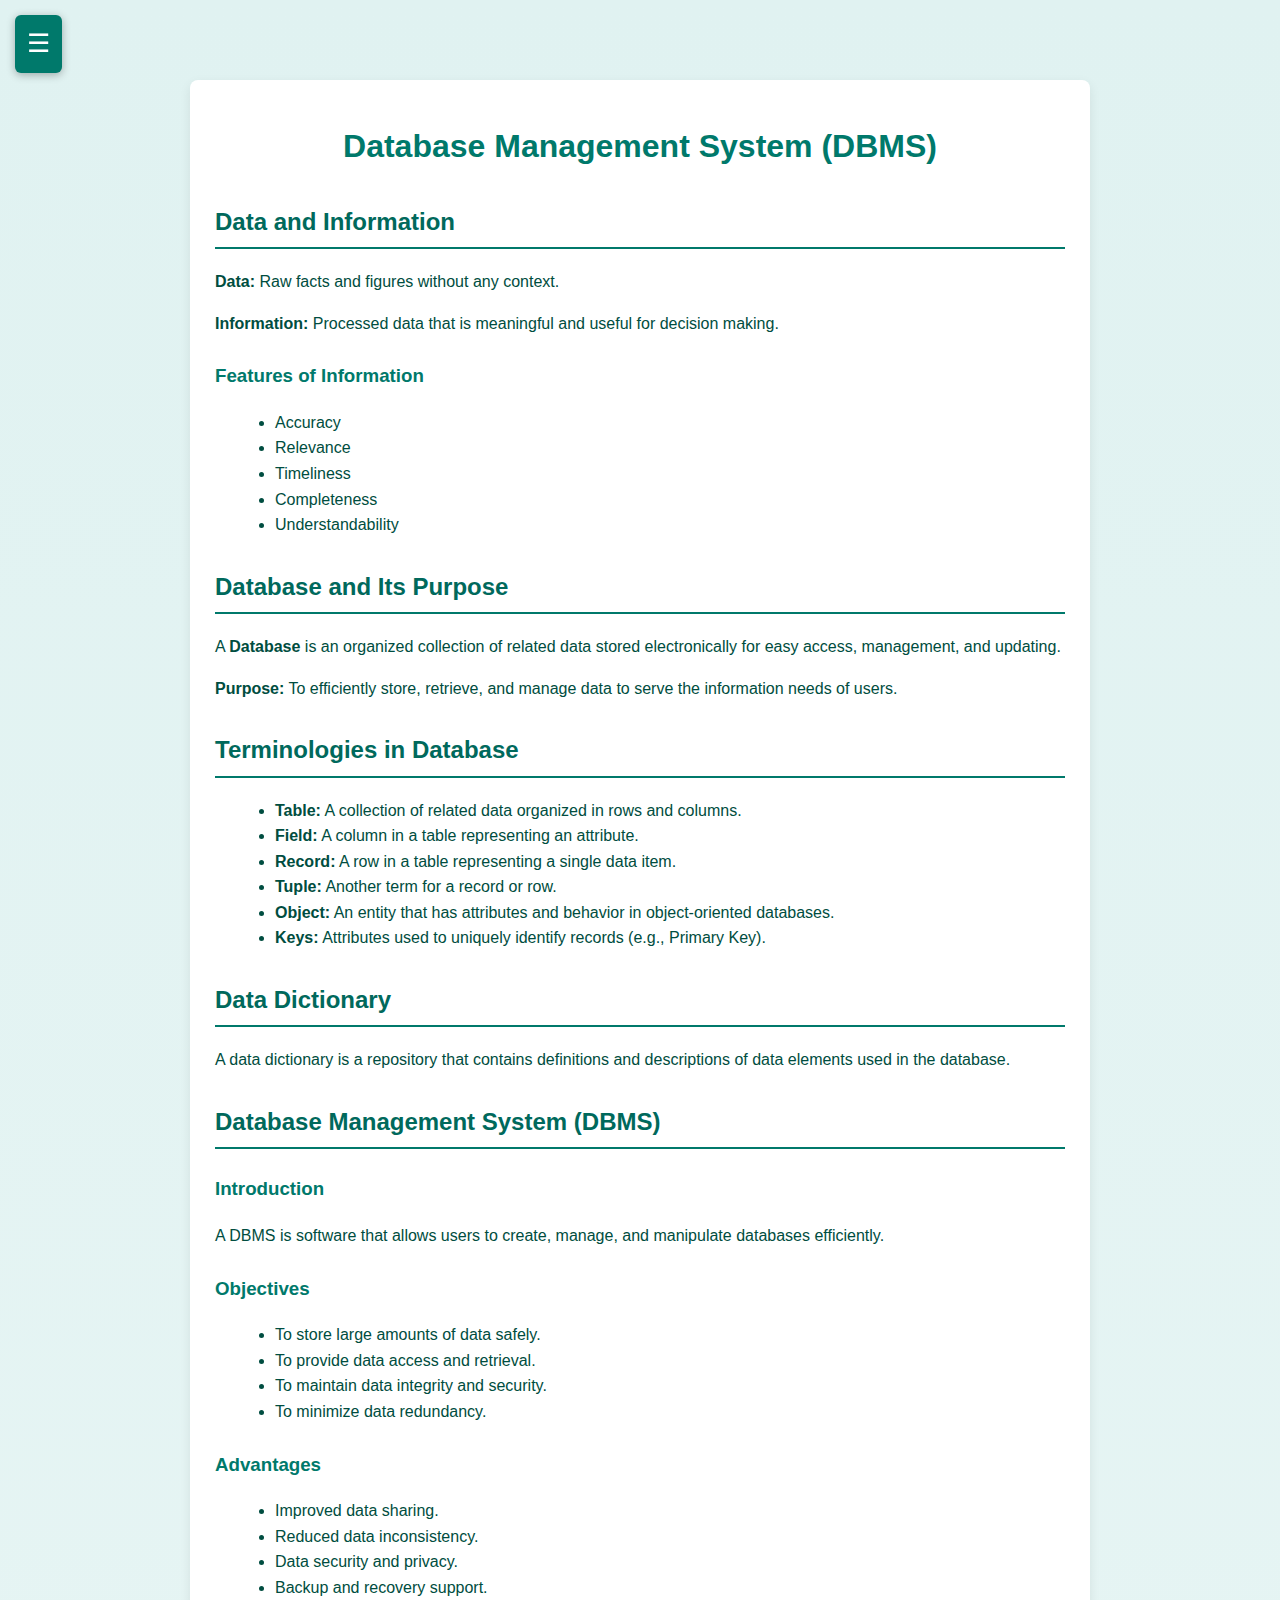
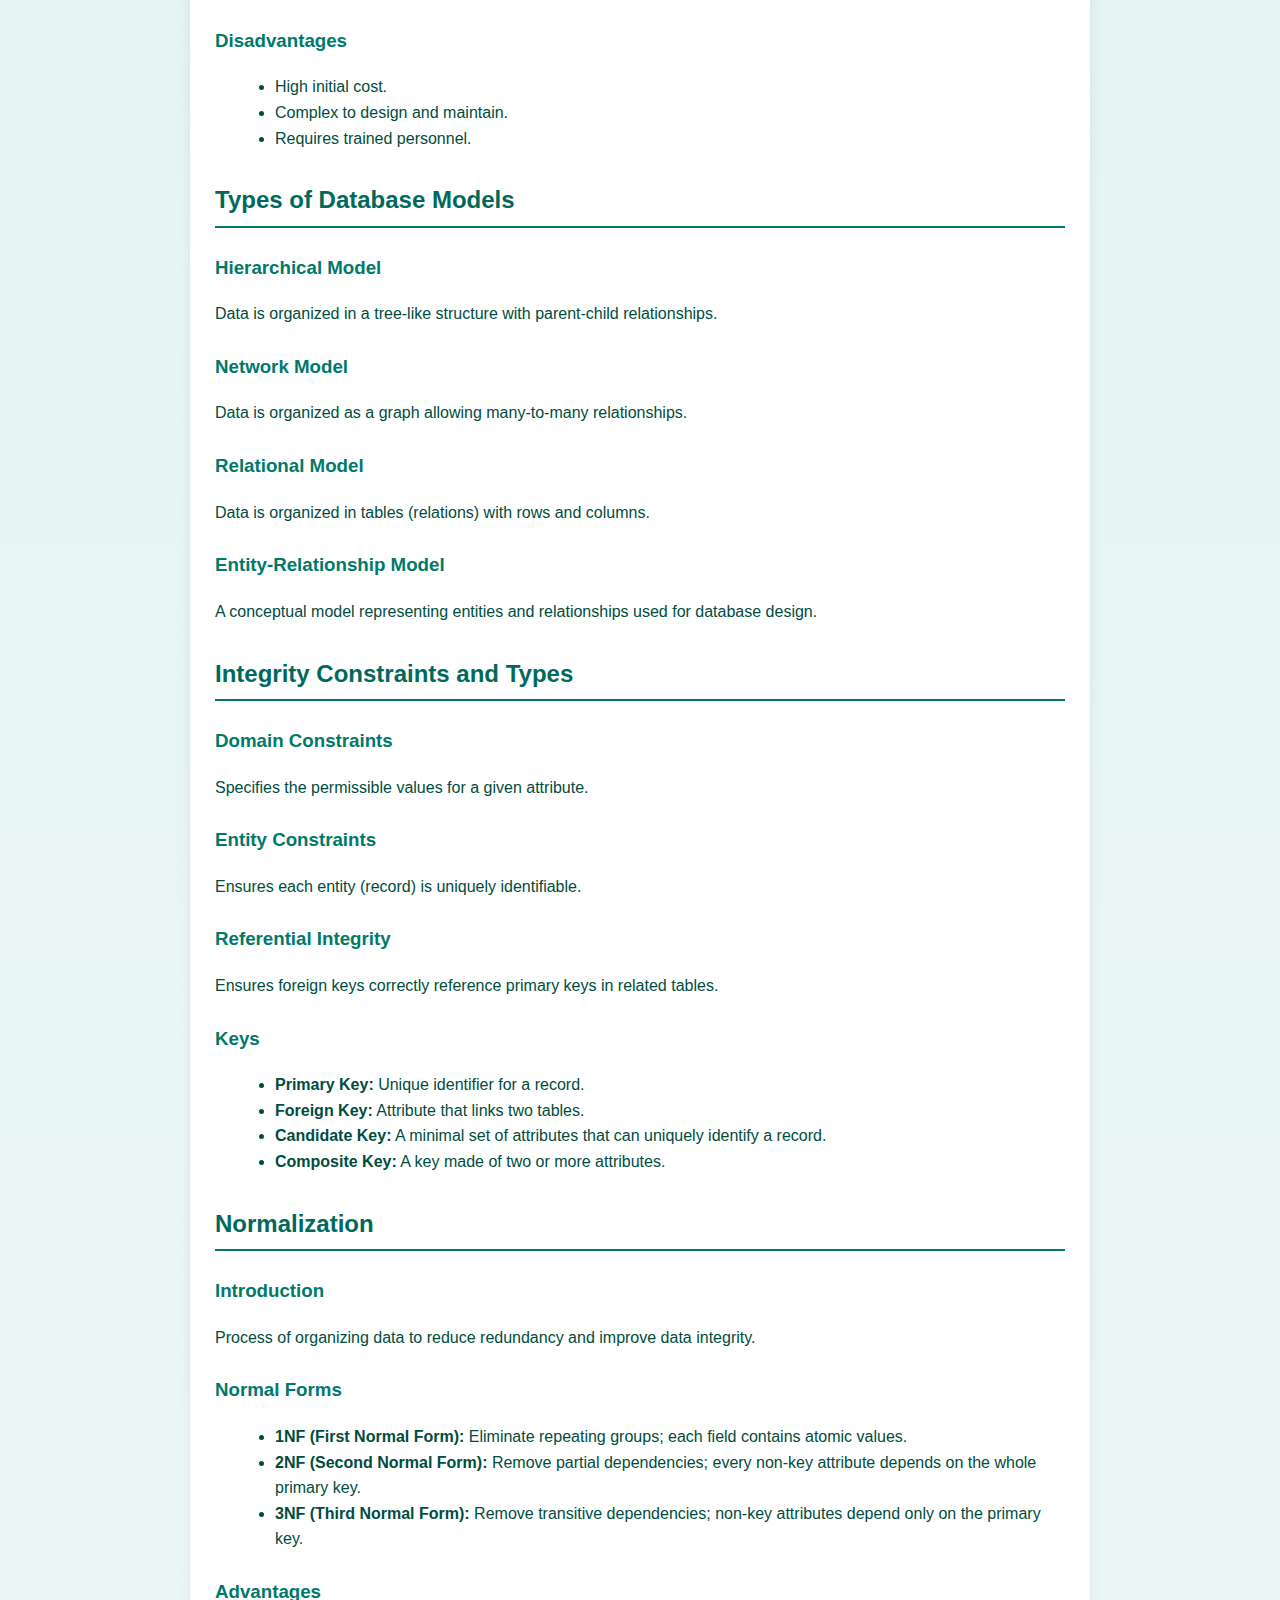
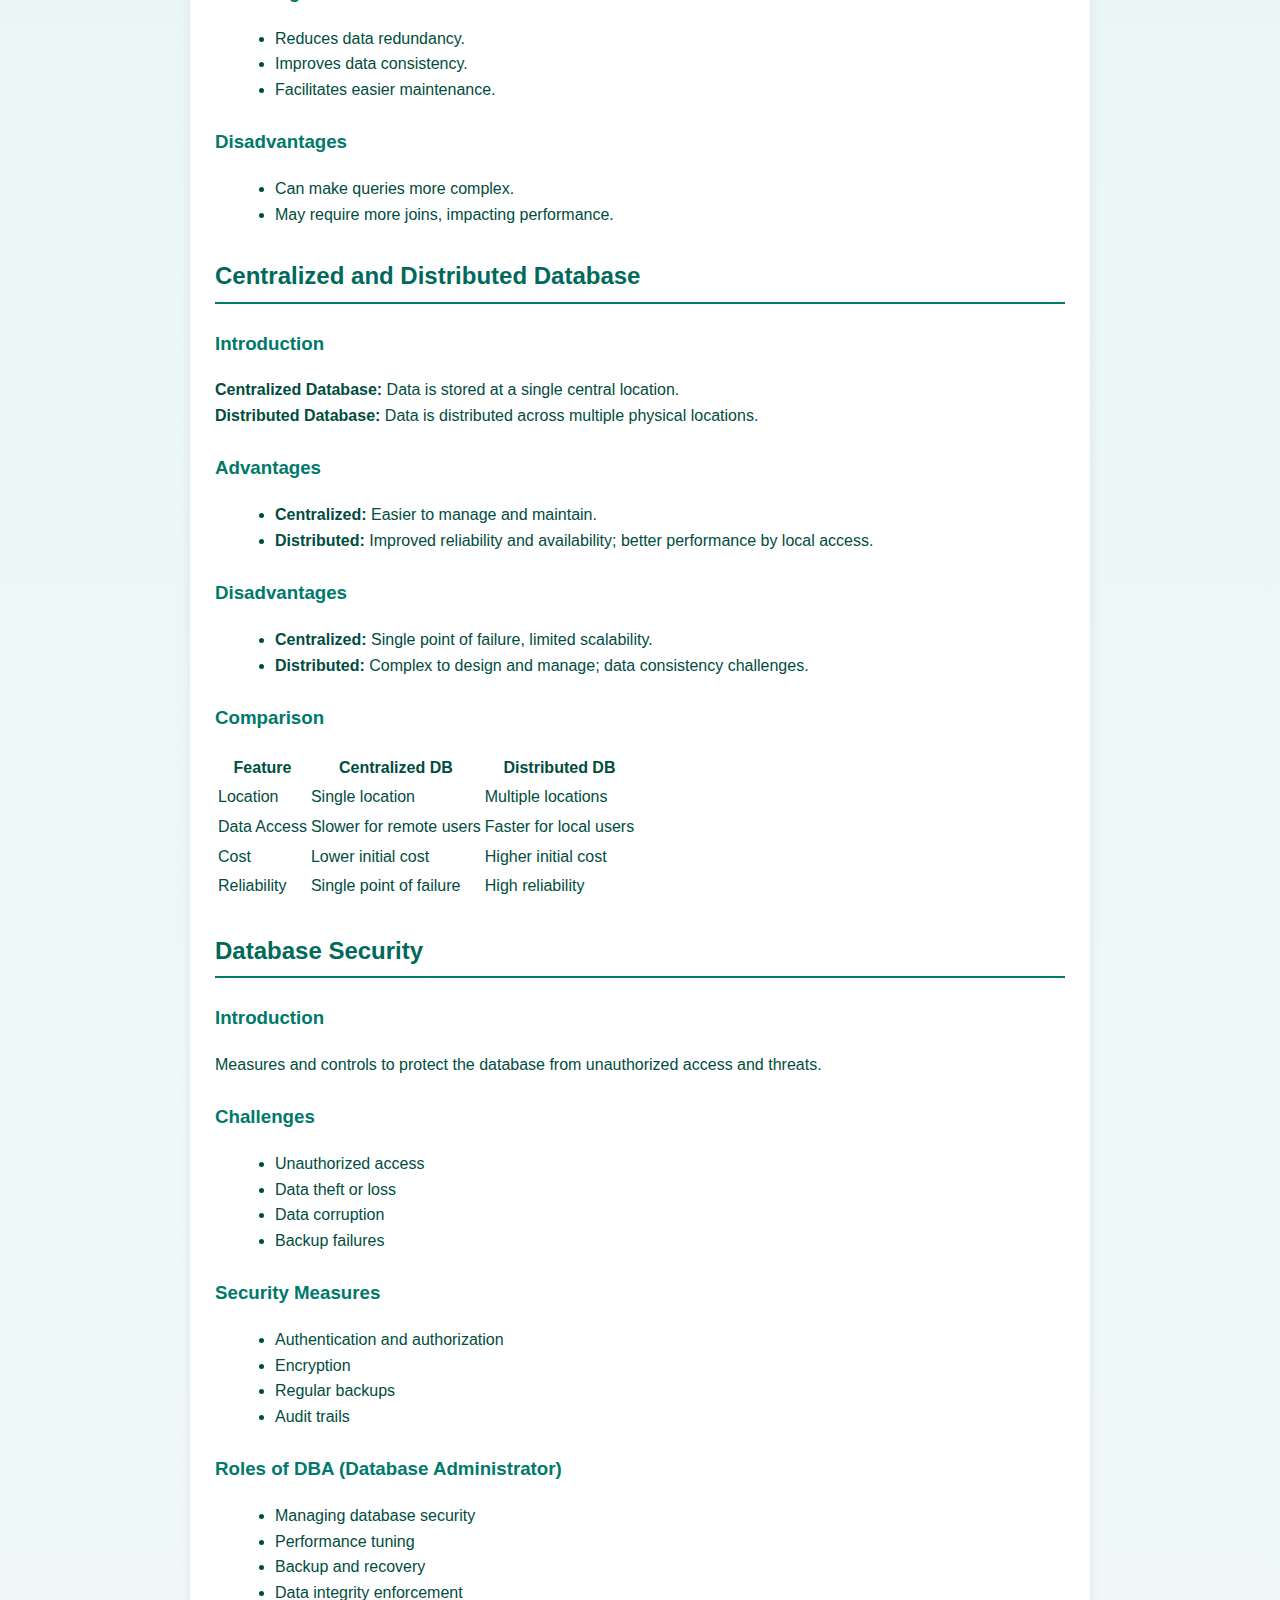
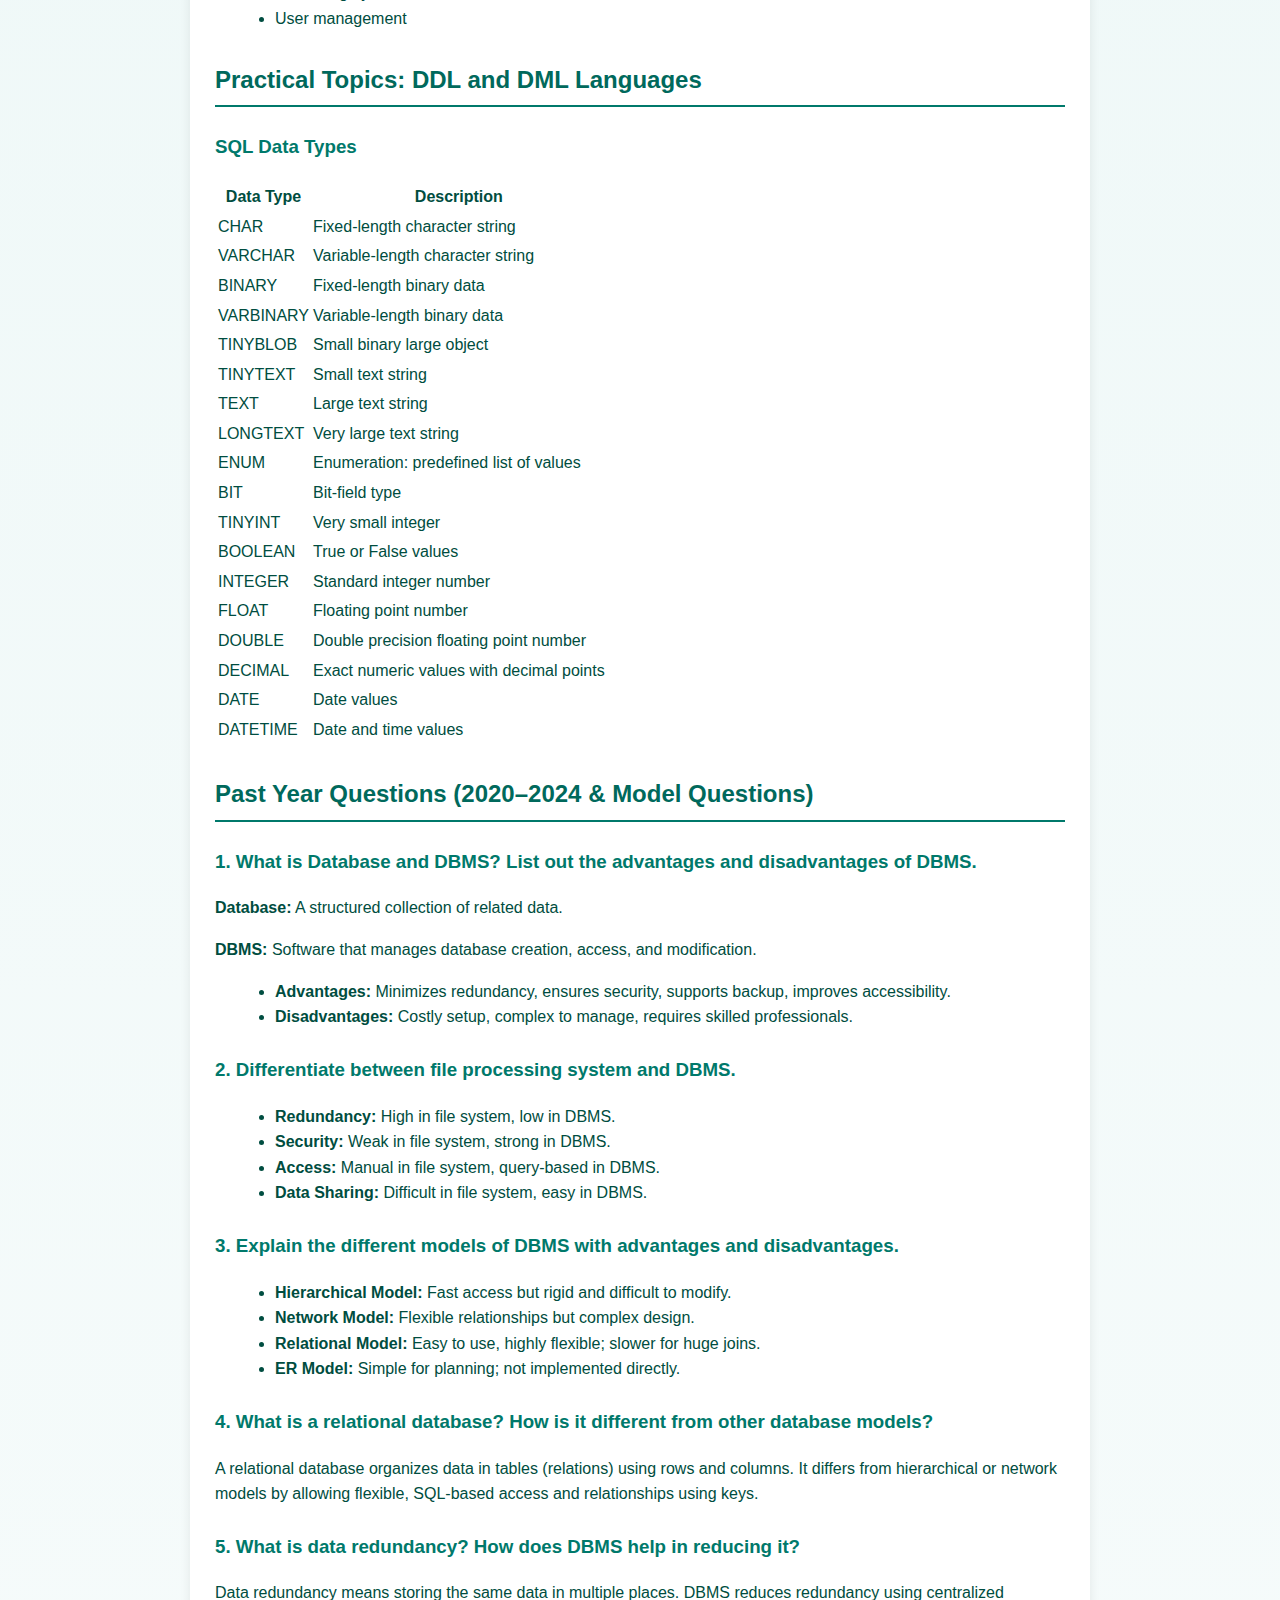
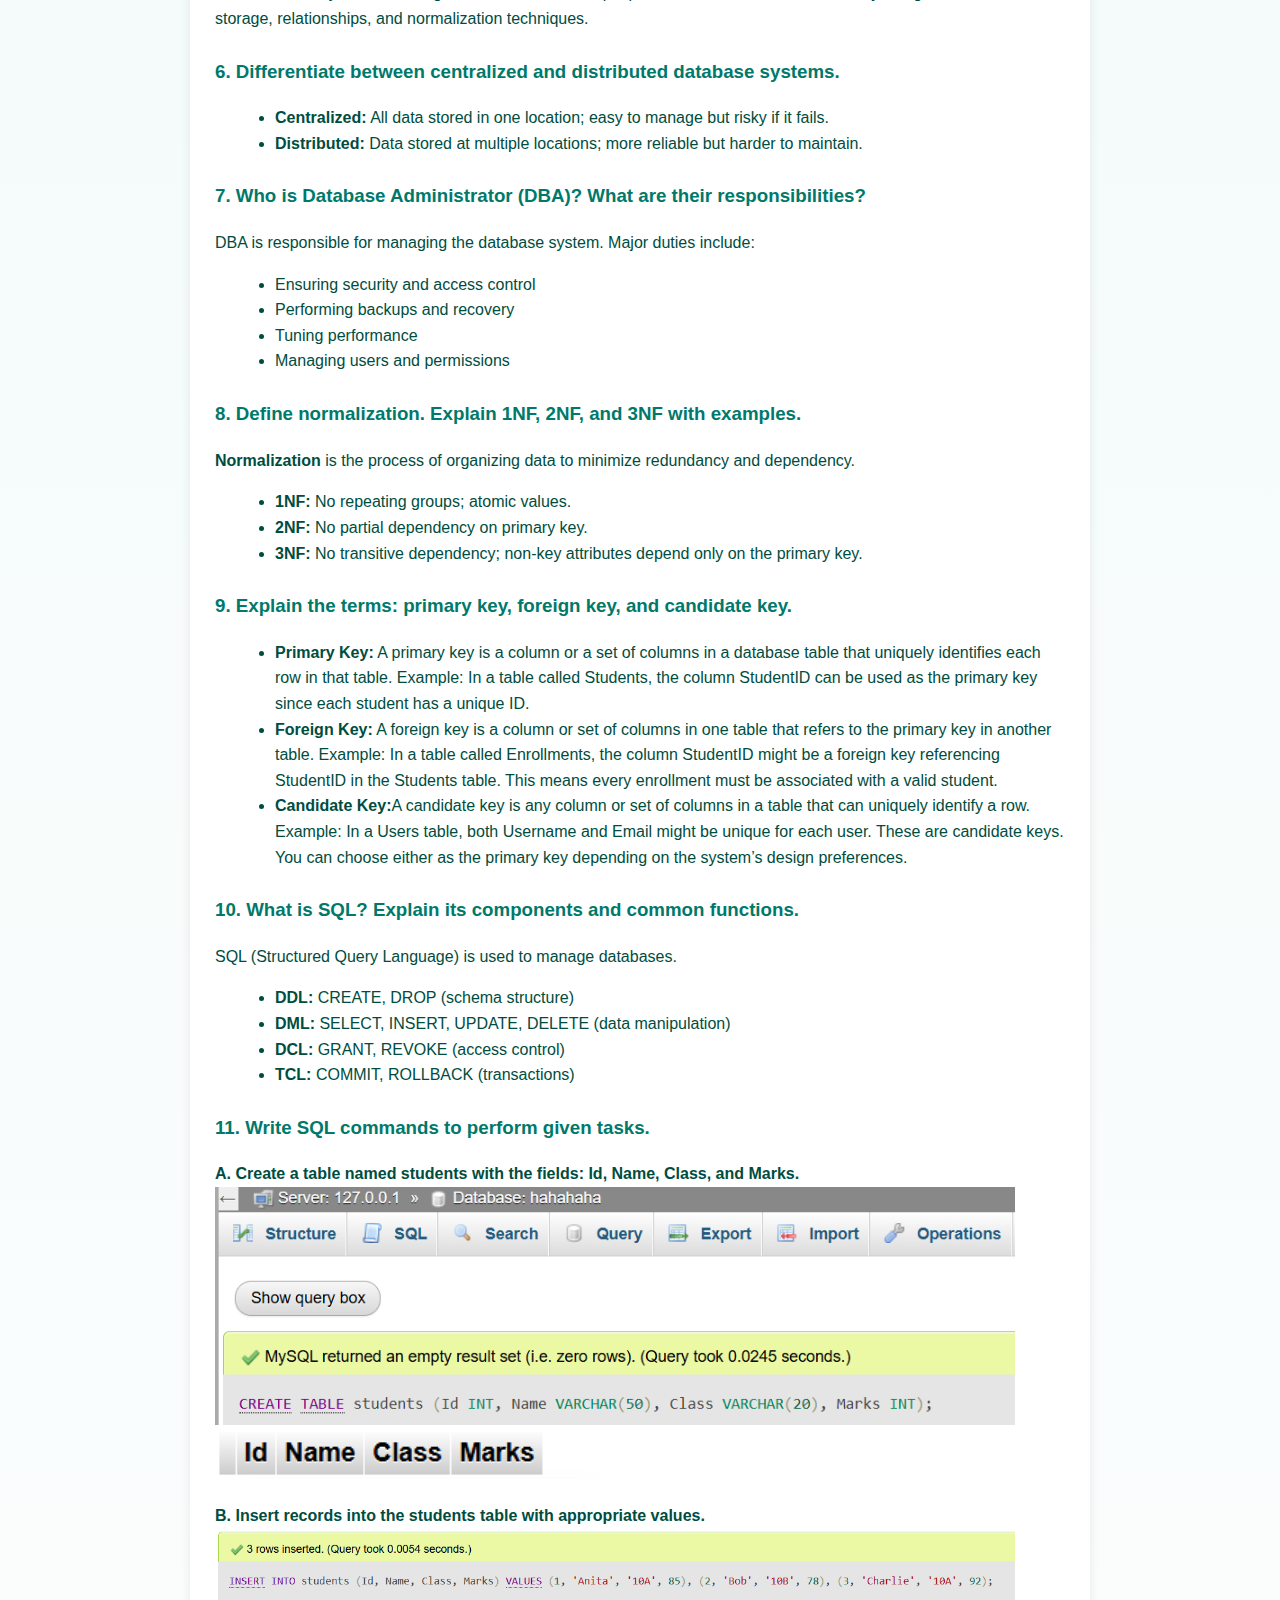
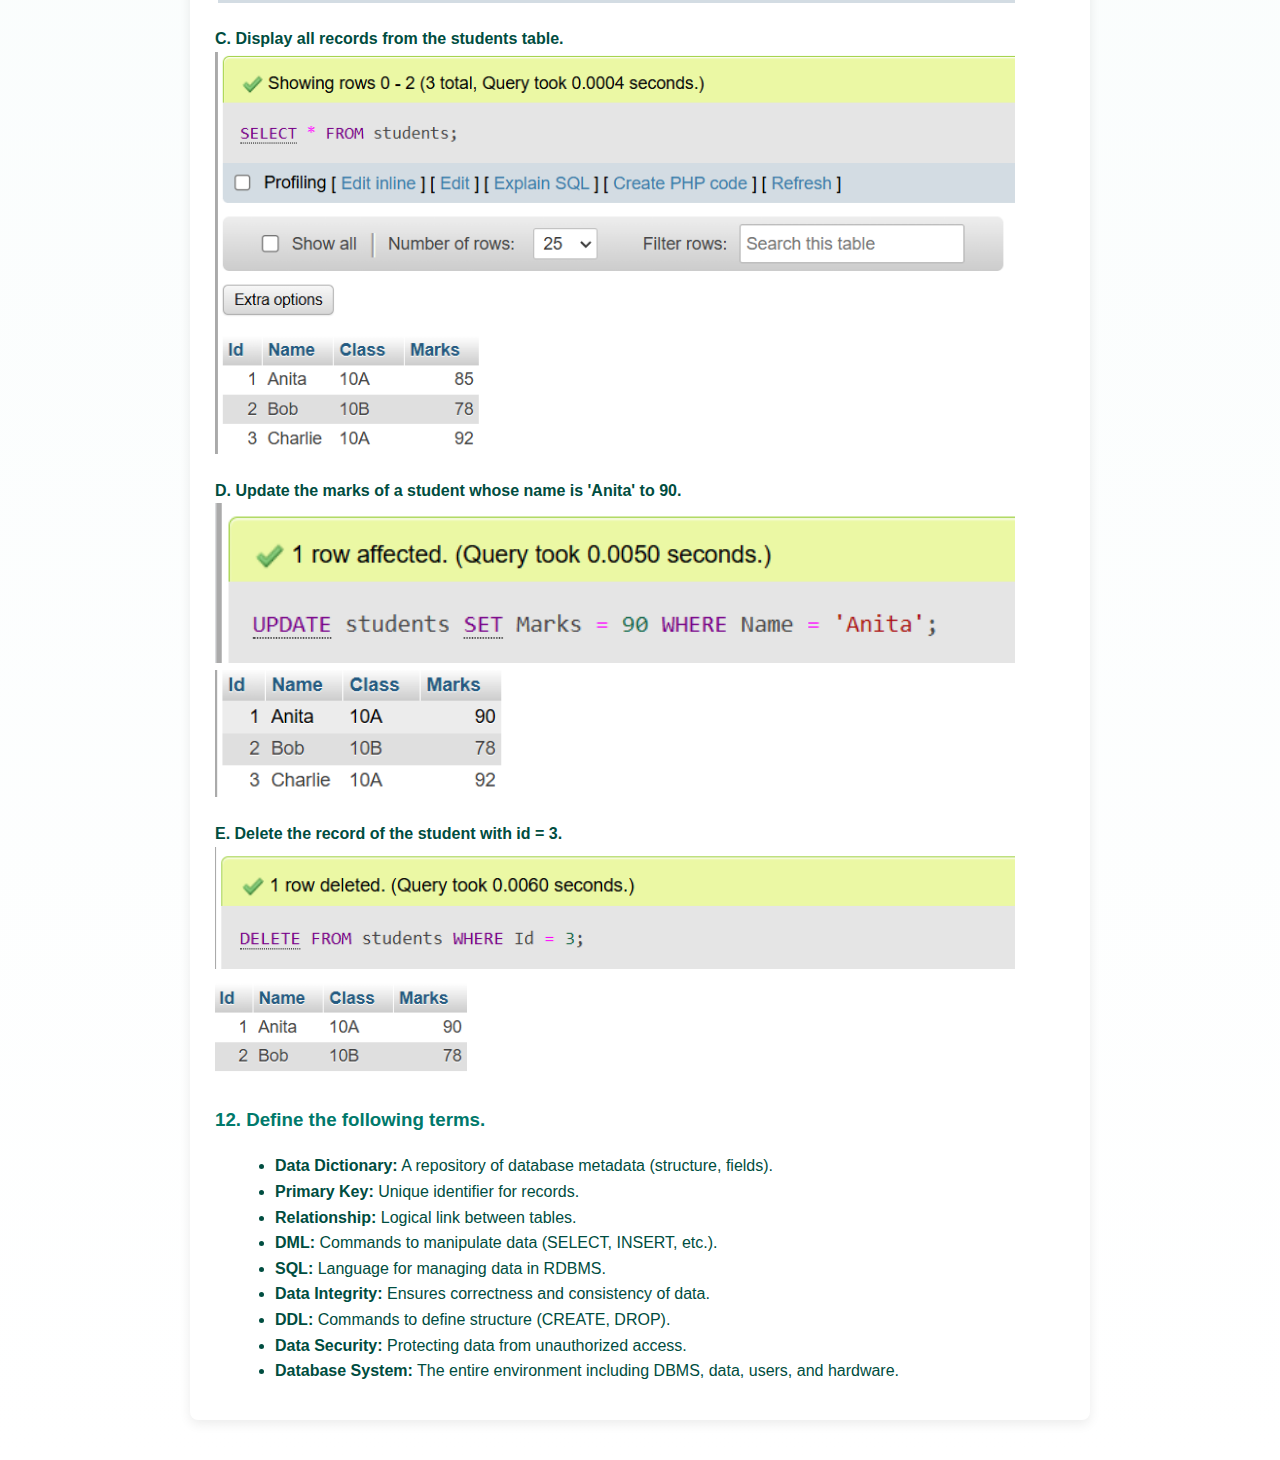
<file: dbms.html>
<!DOCTYPE html>
<html lang="en">
<head>
  <meta charset="UTF-8" />
  <meta name="viewport" content="width=device-width, initial-scale=1" />
  <title>DBMS</title>
  <style>
    * {
      box-sizing: border-box;
    }
    body {
      font-family: 'Segoe UI', Tahoma, Geneva, Verdana, sans-serif;
      background: linear-gradient(to bottom, #e0f2f1, #ffffff);
      margin: 0;
      padding: 0;
      color: #004d40;
      line-height: 1.6;
    }

    .container {
      max-width: 900px;
      margin: 80px auto 40px;
      padding: 20px 25px;
      background: #ffffff;
      border-radius: 8px;
      box-shadow: 0 4px 12px rgba(0,0,0,0.08);
    }

    .sidebar-toggle {
      position: fixed;
      top: 15px;
      left: 15px;
      font-size: 26px;
      background: #00796b;
      color: white;
      padding: 8px 12px;
      border-radius: 6px;
      cursor: pointer;
      z-index: 200;
      box-shadow: 0 2px 8px rgba(0,0,0,0.3);
    }

    .sidebar {
      position: fixed;
      top: 0;
      left: -260px;
      width: 240px;
      height: 100%;
      background: #004d40;
      color: white;
      padding-top: 60px;
      display: flex;
      flex-direction: column;
      gap: 10px;
      transition: left 0.3s ease-in-out;
      z-index: 150;
      overflow-y: auto;
    max-height: 100vh;

    }

    .sidebar a {
      color: white;
      padding: 12px 20px;
      text-decoration: none;
      font-weight: bold;
      transition: background 0.2s;
    }

    .sidebar a:hover {
      background: #00695c;
    }

    .sidebar.open {
      left: 0;
    }

    body.sidebar-active .container {
      margin-left: 250px;
      transition: margin 0.3s;
    }

    h1 {
      color: #00796b;
      text-align: center;
      margin-bottom: 30px;
      user-select: none;
    }

    h2 {
      margin-top: 30px;
      border-bottom: 2px solid #00796b;
      padding-bottom: 6px;
      color: #00695c;
    }

    h3 {
      color: #00796b;
      margin-top: 25px;
    }

    p, ul {
      font-size: 16px;
      margin-top: 8px;
    }

    ul {
      margin-left: 20px;
      list-style-type: disc;
    }
  </style>
</head>
<body>

<div class="sidebar-toggle" onclick="toggleSidebar()">☰</div>

<aside id="sidebar" class="sidebar">
  <a style="font-family: 'Courier New', Courier, monospace; color: skyblue; font-size: 24px; text-align: center;" href="index.html" class="sidebar-link">← Return to Home</a>
  <a href="#data-info" class="sidebar-link">Data & Information</a>
  <a href="#features-info" class="sidebar-link">Features of Info</a>
  <a href="#db-purpose" class="sidebar-link">Database & Purpose</a>
  <a href="#terminologies" class="sidebar-link">DB Terminologies</a>
  <a href="#dictionary" class="sidebar-link">Data Dictionary</a>
  <a href="#dbms" class="sidebar-link">DBMS</a>
  <a href="#models" class="sidebar-link">DB Models</a>
  <a href="#constraints" class="sidebar-link">Constraints</a>
  <a href="#normalization" class="sidebar-link">Normalization</a>
  <a href="#centralized" class="sidebar-link">Centralized vs Distributed</a>
  <a href="#security" class="sidebar-link">Security</a>
  <a href="#practical" class="sidebar-link">DDL & DML</a>
  <a href="#past-questions" class="sidebar-link">Past Questions</a>
</aside>

<div class="container">
   <h1>Database Management System (DBMS)</h1>

    <h2 id="data-info">Data and Information</h2>
    <p><strong>Data:</strong> Raw facts and figures without any context.</p>
    <p><strong>Information:</strong> Processed data that is meaningful and useful for decision making.</p>

    <h3 id="features-info">Features of Information</h3>
    <ul>
        <li>Accuracy</li>
        <li>Relevance</li>
        <li>Timeliness</li>
        <li>Completeness</li>
        <li>Understandability</li>
    </ul>

    <h2 id="db-purpose">Database and Its Purpose</h2>
    <p>A <strong>Database</strong> is an organized collection of related data stored electronically for easy access, management, and updating.</p>
    <p><strong>Purpose:</strong> To efficiently store, retrieve, and manage data to serve the information needs of users.</p>

    <h2 id="terminologies">Terminologies in Database</h2>
    <ul>
        <li><strong>Table:</strong> A collection of related data organized in rows and columns.</li>
        <li><strong>Field:</strong> A column in a table representing an attribute.</li>
        <li><strong>Record:</strong> A row in a table representing a single data item.</li>
        <li><strong>Tuple:</strong> Another term for a record or row.</li>
        <li><strong>Object:</strong> An entity that has attributes and behavior in object-oriented databases.</li>
        <li><strong>Keys:</strong> Attributes used to uniquely identify records (e.g., Primary Key).</li>
    </ul>

    <h2 id="dictionary">Data Dictionary</h2>
    <p>A data dictionary is a repository that contains definitions and descriptions of data elements used in the database.</p>

    <h2 id="dbms">Database Management System (DBMS)</h2>

    <h3>Introduction</h3>
    <p>A DBMS is software that allows users to create, manage, and manipulate databases efficiently.</p>

    <h3>Objectives</h3>
    <ul>
        <li>To store large amounts of data safely.</li>
        <li>To provide data access and retrieval.</li>
        <li>To maintain data integrity and security.</li>
        <li>To minimize data redundancy.</li>
    </ul>

    <h3>Advantages</h3>
    <ul>
        <li>Improved data sharing.</li>
        <li>Reduced data inconsistency.</li>
        <li>Data security and privacy.</li>
        <li>Backup and recovery support.</li>
    </ul>

    <h3>Disadvantages</h3>
    <ul>
        <li>High initial cost.</li>
        <li>Complex to design and maintain.</li>
        <li>Requires trained personnel.</li>
    </ul>

    <h2 id="models">Types of Database Models</h2>

    <h3>Hierarchical Model</h3>
    <p>Data is organized in a tree-like structure with parent-child relationships.</p>

    <h3>Network Model</h3>
    <p>Data is organized as a graph allowing many-to-many relationships.</p>

    <h3>Relational Model</h3>
    <p>Data is organized in tables (relations) with rows and columns.</p>

    <h3>Entity-Relationship Model</h3>
    <p>A conceptual model representing entities and relationships used for database design.</p>

    <h2 id="constraints">Integrity Constraints and Types</h2>

    <h3>Domain Constraints</h3>
    <p>Specifies the permissible values for a given attribute.</p>

    <h3>Entity Constraints</h3>
    <p>Ensures each entity (record) is uniquely identifiable.</p>

    <h3>Referential Integrity</h3>
    <p>Ensures foreign keys correctly reference primary keys in related tables.</p>

    <h3>Keys</h3>
    <ul>
        <li><strong>Primary Key:</strong> Unique identifier for a record.</li>
        <li><strong>Foreign Key:</strong> Attribute that links two tables.</li>
        <li><strong>Candidate Key:</strong> A minimal set of attributes that can uniquely identify a record.</li>
        <li><strong>Composite Key:</strong> A key made of two or more attributes.</li>
    </ul>

    <h2 id="normalization">Normalization</h2>

    <h3>Introduction</h3>
    <p>Process of organizing data to reduce redundancy and improve data integrity.</p>

    <h3>Normal Forms</h3>
    <ul>
        <li><strong>1NF (First Normal Form):</strong> Eliminate repeating groups; each field contains atomic values.</li>
        <li><strong>2NF (Second Normal Form):</strong> Remove partial dependencies; every non-key attribute depends on the whole primary key.</li>
        <li><strong>3NF (Third Normal Form):</strong> Remove transitive dependencies; non-key attributes depend only on the primary key.</li>
    </ul>

    <h3>Advantages</h3>
    <ul>
        <li>Reduces data redundancy.</li>
        <li>Improves data consistency.</li>
        <li>Facilitates easier maintenance.</li>
    </ul>

    <h3>Disadvantages</h3>
    <ul>
        <li>Can make queries more complex.</li>
        <li>May require more joins, impacting performance.</li>
    </ul>

    <h2 id="centralized">Centralized and Distributed Database</h2>

    <h3>Introduction</h3>
    <p>
        <strong>Centralized Database:</strong> Data is stored at a single central location.<br />
        <strong>Distributed Database:</strong> Data is distributed across multiple physical locations.
    </p>

    <h3>Advantages</h3>
    <ul>
        <li><strong>Centralized:</strong> Easier to manage and maintain.</li>
        <li><strong>Distributed:</strong> Improved reliability and availability; better performance by local access.</li>
    </ul>

    <h3>Disadvantages</h3>
    <ul>
        <li><strong>Centralized:</strong> Single point of failure, limited scalability.</li>
        <li><strong>Distributed:</strong> Complex to design and manage; data consistency challenges.</li>
    </ul>

    <h3>Comparison</h3>
    <table>
        <thead>
            <tr>
                <th>Feature</th>
                <th>Centralized DB</th>
                <th>Distributed DB</th>
            </tr>
        </thead>
        <tbody>
            <tr>
                <td>Location</td>
                <td>Single location</td>
                <td>Multiple locations</td>
            </tr>
            <tr>
                <td>Data Access</td>
                <td>Slower for remote users</td>
                <td>Faster for local users</td>
            </tr>
            <tr>
                <td>Cost</td>
                <td>Lower initial cost</td>
                <td>Higher initial cost</td>
            </tr>
            <tr>
                <td>Reliability</td>
                <td>Single point of failure</td>
                <td>High reliability</td>
            </tr>
        </tbody>
    </table>

    <h2 id="security">Database Security</h2>

    <h3>Introduction</h3>
    <p>Measures and controls to protect the database from unauthorized access and threats.</p>

    <h3>Challenges</h3>
    <ul>
        <li>Unauthorized access</li>
        <li>Data theft or loss</li>
        <li>Data corruption</li>
        <li>Backup failures</li>
    </ul>

    <h3>Security Measures</h3>
    <ul>
        <li>Authentication and authorization</li>
        <li>Encryption</li>
        <li>Regular backups</li>
        <li>Audit trails</li>
    </ul>

    <h3>Roles of DBA (Database Administrator)</h3>
    <ul>
        <li>Managing database security</li>
        <li>Performance tuning</li>
        <li>Backup and recovery</li>
        <li>Data integrity enforcement</li>
        <li>User management</li>
    </ul>

    <h2 id="practical">Practical Topics: DDL and DML Languages</h2>

    <h3>SQL Data Types</h3>
    <table>
        <thead>
            <tr>
                <th>Data Type</th>
                <th>Description</th>
            </tr>
        </thead>
        <tbody>
            <tr><td>CHAR</td><td>Fixed-length character string</td></tr>
            <tr><td>VARCHAR</td><td>Variable-length character string</td></tr>
            <tr><td>BINARY</td><td>Fixed-length binary data</td></tr>
            <tr><td>VARBINARY</td><td>Variable-length binary data</td></tr>
            <tr><td>TINYBLOB</td><td>Small binary large object</td></tr>
            <tr><td>TINYTEXT</td><td>Small text string</td></tr>
            <tr><td>TEXT</td><td>Large text string</td></tr>
            <tr><td>LONGTEXT</td><td>Very large text string</td></tr>
            <tr><td>ENUM</td><td>Enumeration: predefined list of values</td></tr>
            <tr><td>BIT</td><td>Bit-field type</td></tr>
            <tr><td>TINYINT</td><td>Very small integer</td></tr>
            <tr><td>BOOLEAN</td><td>True or False values</td></tr>
            <tr><td>INTEGER</td><td>Standard integer number</td></tr>
            <tr><td>FLOAT</td><td>Floating point number</td></tr>
            <tr><td>DOUBLE</td><td>Double precision floating point number</td></tr>
            <tr><td>DECIMAL</td><td>Exact numeric values with decimal points</td></tr>
            <tr><td>DATE</td><td>Date values</td></tr>
            <tr><td>DATETIME</td><td>Date and time values</td></tr>
        </tbody>
    </table>

  <!-- NEW SECTION -->
  <h2 id="past-questions">Past Year Questions (2020–2024 & Model Questions)</h2>

  <h3>1. What is Database and DBMS? List out the advantages and disadvantages of DBMS.</h3>
  <p><strong>Database:</strong> A structured collection of related data.</p>
  <p><strong>DBMS:</strong> Software that manages database creation, access, and modification.</p>
  <ul>
    <li><strong>Advantages:</strong> Minimizes redundancy, ensures security, supports backup, improves accessibility.</li>
    <li><strong>Disadvantages:</strong> Costly setup, complex to manage, requires skilled professionals.</li>
  </ul>

  <h3>2. Differentiate between file processing system and DBMS.</h3>
  <ul>
    <li><strong>Redundancy:</strong> High in file system, low in DBMS.</li>
    <li><strong>Security:</strong> Weak in file system, strong in DBMS.</li>
    <li><strong>Access:</strong> Manual in file system, query-based in DBMS.</li>
    <li><strong>Data Sharing:</strong> Difficult in file system, easy in DBMS.</li>
  </ul>

  <h3>3. Explain the different models of DBMS with advantages and disadvantages.</h3>
  <ul>
    <li><strong>Hierarchical Model:</strong> Fast access but rigid and difficult to modify.</li>
    <li><strong>Network Model:</strong> Flexible relationships but complex design.</li>
    <li><strong>Relational Model:</strong> Easy to use, highly flexible; slower for huge joins.</li>
    <li><strong>ER Model:</strong> Simple for planning; not implemented directly.</li>
  </ul>

  <h3>4. What is a relational database? How is it different from other database models?</h3>
  <p>A relational database organizes data in tables (relations) using rows and columns. It differs from hierarchical or network models by allowing flexible, SQL-based access and relationships using keys.</p>

  <h3>5. What is data redundancy? How does DBMS help in reducing it?</h3>
  <p>Data redundancy means storing the same data in multiple places. DBMS reduces redundancy using centralized storage, relationships, and normalization techniques.</p>

  <h3>6. Differentiate between centralized and distributed database systems.</h3>
  <ul>
    <li><strong>Centralized:</strong> All data stored in one location; easy to manage but risky if it fails.</li>
    <li><strong>Distributed:</strong> Data stored at multiple locations; more reliable but harder to maintain.</li>
  </ul>

  <h3>7. Who is Database Administrator (DBA)? What are their responsibilities?</h3>
  <p>DBA is responsible for managing the database system. Major duties include:</p>
  <ul>
    <li>Ensuring security and access control</li>
    <li>Performing backups and recovery</li>
    <li>Tuning performance</li>
    <li>Managing users and permissions</li>
  </ul>

  <h3>8. Define normalization. Explain 1NF, 2NF, and 3NF with examples.</h3>
  <p><strong>Normalization</strong> is the process of organizing data to minimize redundancy and dependency.</p>
  <ul>
    <li><strong>1NF:</strong> No repeating groups; atomic values.</li>
    <li><strong>2NF:</strong> No partial dependency on primary key.</li>
    <li><strong>3NF:</strong> No transitive dependency; non-key attributes depend only on the primary key.</li>
  </ul>

  <h3>9. Explain the terms: primary key, foreign key, and candidate key.</h3>
  <ul>
    <li><strong>Primary Key:</strong> A primary key is a column or a set of columns in a database table that uniquely identifies each row in that table.
Example: In a table called Students, the column StudentID can be used as the primary key since each student has a unique ID.</li>
    <li><strong>Foreign Key:</strong> A foreign key is a column or set of columns in one table that refers to the primary key in another table.
Example: In a table called Enrollments, the column StudentID might be a foreign key referencing StudentID in the Students table. This means every enrollment must be associated with a valid student.</li>
    <li><strong>Candidate Key:</strong>A candidate key is any column or set of columns in a table that can uniquely identify a row.
Example: In a Users table, both Username and Email might be unique for each user. These are candidate keys. You can choose either as the primary key depending on the system’s design preferences.</li>
  </ul>

  <h3>10. What is SQL? Explain its components and common functions.</h3>
  <p>SQL (Structured Query Language) is used to manage databases.</p>
  <ul>
    <li><strong>DDL:</strong> CREATE, DROP (schema structure)</li>
    <li><strong>DML:</strong> SELECT, INSERT, UPDATE, DELETE (data manipulation)</li>
    <li><strong>DCL:</strong> GRANT, REVOKE (access control)</li>
    <li><strong>TCL:</strong> COMMIT, ROLLBACK (transactions)</li>
  </ul>

  <h3>11. Write SQL commands to perform given tasks.</h3>
  
  <P><strong>A. Create a table named students with the fields: Id, Name, Class, and Marks.</strong> <br>
        <img style="width: 800px;" src="q1.png">
        <img style="width: 800px;" src="q1a.png">
  </P>

  <P><strong>B. Insert records into the students table with appropriate values.</strong> <br>
        <img style="width: 800px;" src="q2.png">
        
  </P>

   <P><strong>C. Display all records from the students table.</strong> <br>
        <img style="width: 800px;" src="q3.png">
        
  </P>

     <P><strong>D. Update the marks of a student whose name is 'Anita' to 90.</strong> <br>
        <img style="width: 800px;" src="q4.png">
        <img style="width: 300px;" src="q4a.png">
  </P>

   <P><strong>E. Delete the record of the student with id = 3.</strong> <br>
        <img style="width: 800px;" src="q5.png">
        <img style="width: 800px;" src="q5a.png">
  </P>

  <h3>12. Define the following terms.</h3>
  <ul>
    <li><strong>Data Dictionary:</strong> A repository of database metadata (structure, fields).</li>
    <li><strong>Primary Key:</strong> Unique identifier for records.</li>
    <li><strong>Relationship:</strong> Logical link between tables.</li>
    <li><strong>DML:</strong> Commands to manipulate data (SELECT, INSERT, etc.).</li>
    <li><strong>SQL:</strong> Language for managing data in RDBMS.</li>
    <li><strong>Data Integrity:</strong> Ensures correctness and consistency of data.</li>
    <li><strong>DDL:</strong> Commands to define structure (CREATE, DROP).</li>
    <li><strong>Data Security:</strong> Protecting data from unauthorized access.</li>
    <li><strong>Database System:</strong> The entire environment including DBMS, data, users, and hardware.</li>
  </ul>
</div>

<script>
  function toggleSidebar() {
    const sidebar = document.getElementById('sidebar');
    const body = document.body;
    sidebar.classList.toggle('open');
    body.classList.toggle('sidebar-active');
  }
</script>

</body>
</html>
</file>
<file: style.css>
/* External CSS for Grade 12 Syllabus Website */

*, *::before, *::after {
    box-sizing: inherit;
}

html {
    box-sizing: border-box;
    overflow-x: hidden;
}

body {
    font-family: 'Segoe UI', Tahoma, Geneva, Verdana, sans-serif;
    margin: 0;
    padding: 0;
    background: linear-gradient(to bottom right, #e0f7fa, #ffffff);
    color: #333;
    animation: fadeIn 1.5s ease-in;
    overflow-x: hidden;
}

header {
    background-color: #00796b;
    color: white;
    padding: 20px 0;
    text-align: center;
    box-shadow: 0 4px 6px rgba(0, 0, 0, 0.1);
}

nav {
    background-color: #004d40;
    display: flex;
    justify-content: center;
    padding: 20px 10px;
    flex-wrap: wrap;
    overflow-x: hidden;
}

nav ul {
    list-style: none;
    margin: 0;
    padding: 0;
    display: flex;
    flex-wrap: wrap;
    justify-content: center;
    gap: 15px;
    width: 100%;
    max-width: 1200px;
}

nav li {
    margin: 0;
    padding: 0;
}

nav a {
    display: block;
    background-color: #ffffff;
    color: #00796b;
    text-decoration: none;
    font-weight: bold;
    padding: 12px 20px;
    border-radius: 10px;
    transition: all 0.3s ease;
    box-shadow: 0 4px 8px rgba(0,0,0,0.1);
    text-align: center;
    white-space: nowrap;
    flex-shrink: 1;
    min-width: 120px;
}

nav a:hover {
    color: #ffffff;
    background-color: #ff9800;
    transform: translateY(-5px);
    box-shadow: 0 8px 16px rgba(0,0,0,0.2);
}

main {
    padding: 40px 20px;
    max-width: 1000px;
    margin: auto;
}

h2 {
    color: #00796b;
    text-align: center;
}

p {
    text-align: center;
    font-size: 1.1em;
}

table {
    width: 100%;
    border-collapse: collapse;
    margin-top: 30px;
    background: #f9f9f9;
    box-shadow: 0 2px 4px rgba(0,0,0,0.1);
    animation: slideIn 1s ease-in-out;
}

table th, table td {
    padding: 12px 15px;
    border: 1px solid #ccc;
    text-align: center;
}

.highlight {
    background-color: #e0f2f1;
    font-weight: bold;
}

.chapter-boxes {
    display: flex;
    flex-wrap: wrap;
    justify-content: center;
    gap: 20px;
    margin-top: 40px;
    animation: slideIn 1s ease-in-out;
}

.chapter-box {
    background-color: #ffffff;
    border-radius: 8px;
    box-shadow: 0 4px 8px rgba(0, 0, 0, 0.1);
    padding: 20px;
    width: 200px;
    text-align: center;
    transition: transform 0.3s ease, box-shadow 0.3s ease;
    border-top: 4px solid #00796b;
}

.chapter-box:hover {
    transform: translateY(-8px);
    box-shadow: 0 10px 20px rgba(0, 0, 0, 0.2);
    border-top: 4px solid #ff9800;
}

.chapter-box h3 {
    margin: 0;
    color: #00796b;
    font-size: 18px;
}

footer {
    text-align: center;
    padding: 20px;
    background-color: #004d40;
    color: white;
    position: relative;
    bottom: 0;
    width: 100%;
}

@keyframes fadeIn {
    from { opacity: 0; }
    to { opacity: 1; }
}

@keyframes slideIn {
    from {
        transform: translateY(20px);
        opacity: 0;
    }
    to {
        transform: translateY(0);
        opacity: 1;
    }
}

#toggleNavBtn {
    background-color: #ff9800;
    color: white;
    border: none;
    padding: 10px 20px;
    margin: 10px auto;
    display: block;
    font-size: 16px;
    font-weight: bold;
    border-radius: 8px;
    cursor: pointer;
    transition: background 0.3s;
}

#toggleNavBtn:hover {
    background-color: #e67e00;
}

.hidden {
    display: none !important;
}
</file>
